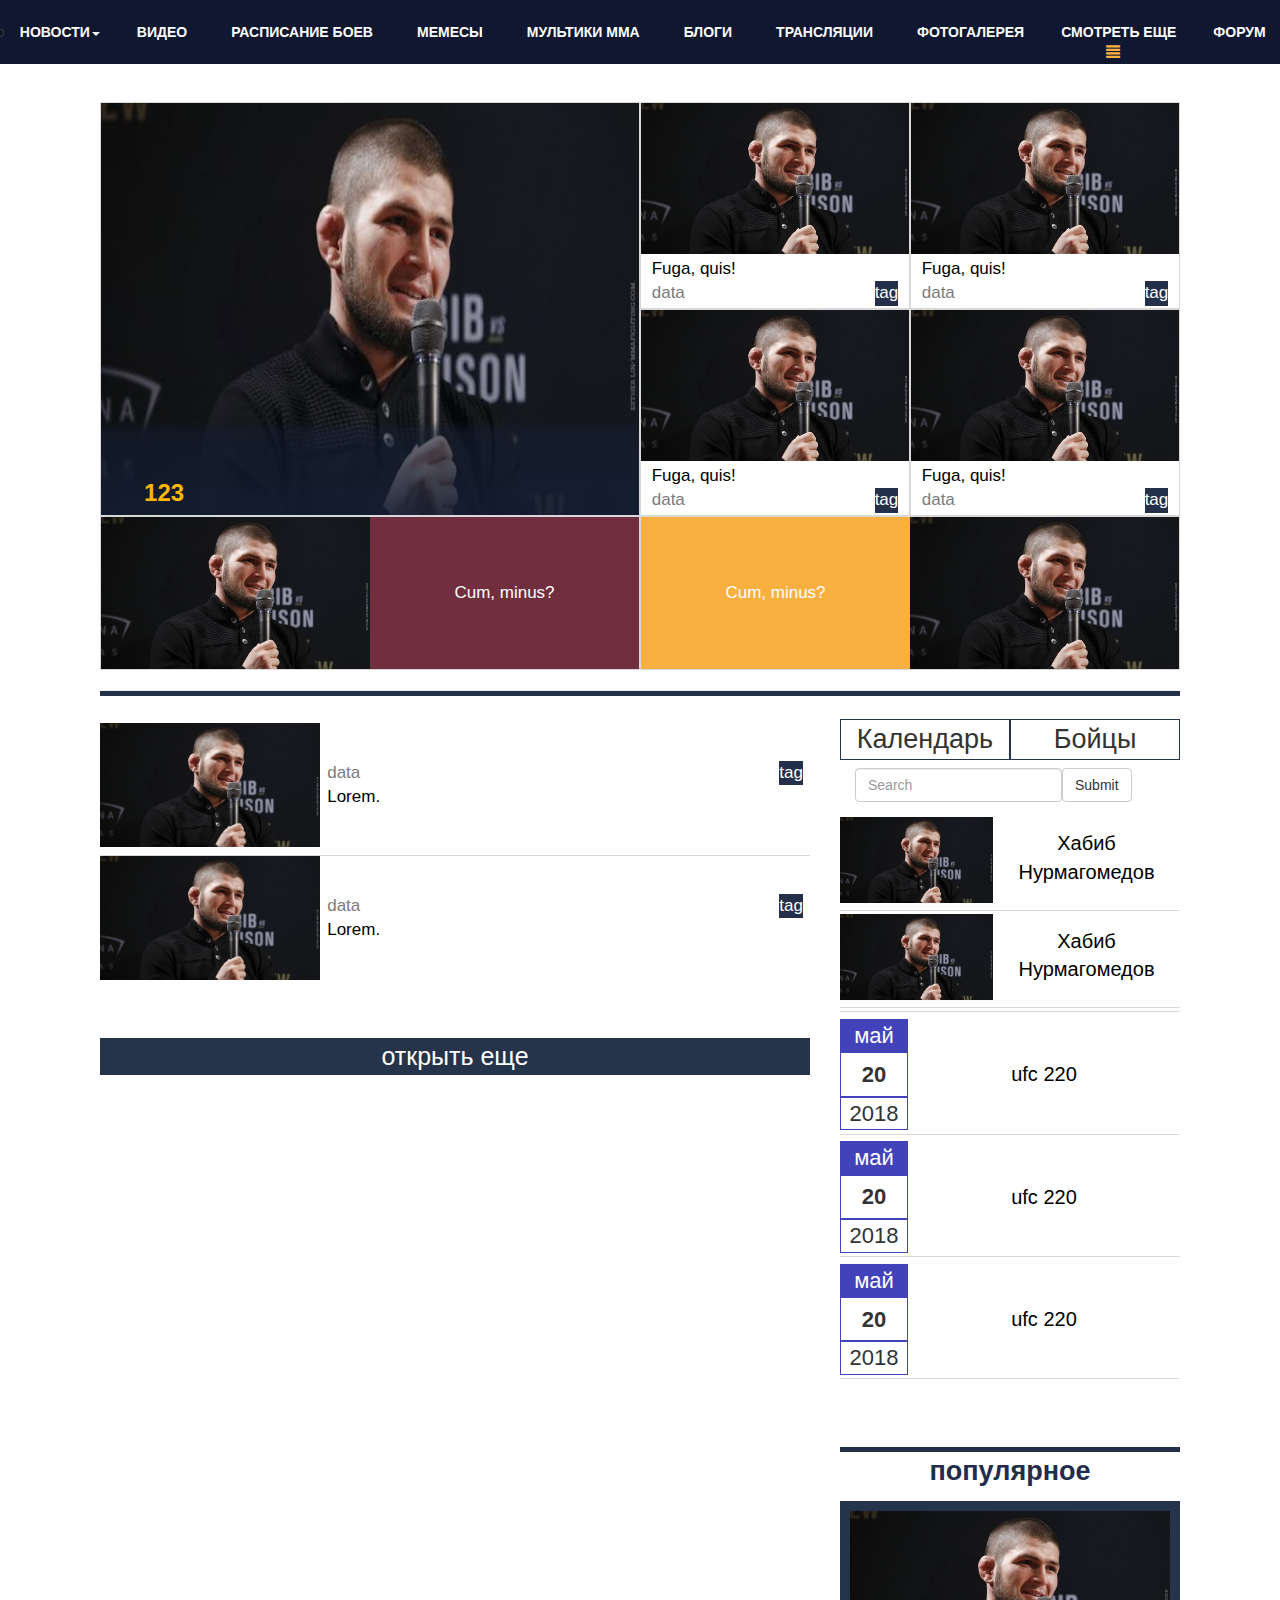
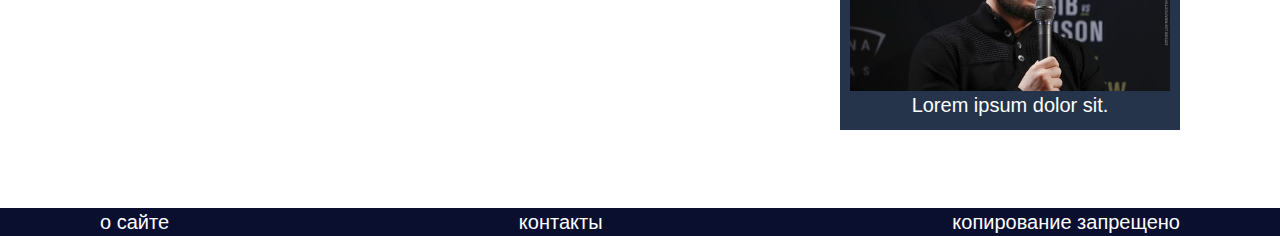
<file: index.html>
<!doctype html>
<html lang="en">
<head>
    <meta charset="UTF-8">
    <meta name="viewport"
          content="width=device-width, user-scalable=no, initial-scale=1.0, maximum-scale=1.0, minimum-scale=1.0">
    <meta http-equiv="X-UA-Compatible" content="ie=edge">


    <link rel="stylesheet" href="common/bootstrap-3.3.7-dist/css/bootstrap.min.css">
    <script src="common/jquery.min.js"></script>
    <script src="common/bootstrap-3.3.7-dist/js/bootstrap.min.js"></script>
    <link rel="stylesheet" href="common/style.css">

    <title>Document</title>
</head>

<body>

<main>
        <div class="gridNews">
            <div class="itemMainNews itemNews1">
                <div class="imgGirdNews">
                    <a href="#" class="">
                    <img src="common/img/khabibMiddle.jpg" alt="">

                    <!--<a href="#" class="textGridNews">Lorem.</a>-->
                    <div class="textGridNews"><a class="textGridNews" href="#">123</a></div>
                    </a>
                </div>
                <!--<div class="dataAndTag">-->
                    <!--<div class="tag">tag</div>-->
                    <!--<div class="data">data</div>-->
                <!--</div>-->

            </div>
            <div class="itemMainNews itemNews2">
                <div class="imgGirdNews">
                    <a href="#"><img src="common/img/khabibMiddle.jpg" alt=""></a>

                </div>

                <div class="textGridNews">

                    <a href="#">Fuga, quis!</a>
                    <div class="dataAndTag">
                        <div class="data">data</div>
                        <div class="tag">tag</div>
                    </div>
                </div>
            </div>
            <div class="itemMainNews itemNews3">
                <div class="imgGirdNews">
                    <a href="#"><img src="common/img/khabibMiddle.jpg" alt=""></a>

                </div>

                <div class="textGridNews">
                    <a href="#">Fuga, quis!</a>

                    <div class="dataAndTag">
                        <div class="data">data</div>
                        <div class="tag">tag</div>
                    </div></div>
            </div>
            <div class="itemMainNews itemNews4">
                <div class="imgGirdNews">
                    <a href="#"><img src="common/img/khabibMiddle.jpg" alt=""></a>

                </div>

                <div class="textGridNews">
                    <a href="#">Fuga, quis!</a>

                    <div class="dataAndTag">
                        <div class="data">data</div>
                        <div class="tag">tag</div>
                    </div></div>
            </div>
            <div class="itemMainNews itemNews5">
                <div class="imgGirdNews">
                    <a href="#"><img src="common/img/khabibMiddle.jpg" alt=""></a>

                </div>

                <div class="textGridNews">

                    <a href="#">Fuga, quis!</a>

                    <div class="dataAndTag">
                        <div class="data">data</div>
                        <div class="tag">tag</div>
                    </div>
                </div>
            </div>
            <div class="itemMainNews itemNews6">
                <div class="imgGirdNews">
                    <a href="#"><img src="common/img/khabibMiddle.jpg" alt=""></a>

                </div>
                <div class="textGridNews"><a href="#">Cum, minus?</a></div>

            </div>
            <div class="itemMainNews itemNews7">
                <div class="imgGirdNews">
                    <!--<img src="common/img/khabibMiddle.jpg" alt="">-->
                    <a href="#"><img src="common/img/khabibMiddle.jpg" alt=""></a>

                    </div>

                <div class="textGridNews"><a href="#">Cum, minus?</a></div>
            </div>            
        </div>

    <hr class="htListOfNews">

<div class="commonContet">

    <div class="row">
        <div class="col-md-8">
            <article class="flexArticle">
                <div class="imgOfListNews">
                    <a href="#"><img src="common/img/khabibMiddle.jpg" alt=""></a>
                </div>
                <div class="textOfListNews">
                    <div class="dataAndTag">
                        <div class="data">data</div>
                        <div class="tag">tag</div>
                    </div>
                    <a href="#">Lorem.</a>

                </div>

            </article>

            <article class="flexArticle">
                <div class="imgOfListNews">
                    <a href="#"><img src="common/img/khabibMiddle.jpg" alt=""></a>
                </div>
                <div class="textOfListNews">
                    <div class="dataAndTag">
                        <div class="data">data</div>
                        <div class="tag">tag</div>
                    </div>
                    <a href="#">Lorem.</a>

                </div>

            </article>

            <div class="moreNews">
                открыть еще
            </div>

        </div>
        <div class="col-md-4 sideBar">
            <aside>

                <div class="calendarAndFighters">
                    <div class="calendarMenu">Календарь</div>
                    <div class="fightersMenu">Бойцы</div>

                </div>
                <div class="searchingFormForFighters">
                    <form  class="navbar-form navbar-left fightersSearching">
                        <div class="form-group">
                            <input type="text" class="form-control" placeholder="Search">
                        </div>
                        <button type="submit" class="btn btn-default">Submit</button>
                    </form>
                </div>

                <div class="listOfFighters">


                    <div class="wrapSideCalendarAndFighter">

                        <div class="imgOfSideBarFighters">
                            <a href="#"><img src="common/img/khabibMiddle.jpg" alt=""></a>

                        </div>
                        <div class="nameOfSideBarFighters"><a href="#">Хабиб Нурмагомедов</a></div>
                    </div>



                    <div class="wrapSideCalendarAndFighter">

                        <div class="imgOfSideBarFighters">
                            <a href="#"><img src="common/img/khabibMiddle.jpg" alt=""></a>

                        </div>
                        <div class="nameOfSideBarFighters"><a href="#">Хабиб Нурмагомедов</a></div>
                    </div>



                </div>

                <div class="listOfEvents">


                    <div class="dataOfEvent">
                        <div class="calendarSideBar">
                            <div class="month">май</div>
                            <div class="day">20</div>
                            <div class="year">2018</div>
                        </div>
                        <div class="nameOfSideBareEents"><a href="#">ufc 220</a></div>
                    </div>




                    <div class="dataOfEvent">
                        <div class="calendarSideBar">
                            <div class="month">май</div>
                            <div class="day">20</div>
                            <div class="year">2018</div>
                        </div>
                        <div class="nameOfSideBareEents"><a href="#">ufc 220</a></div>
                    </div>


                    <div class="dataOfEvent">
                        <div class="calendarSideBar">
                            <div class="month">май</div>
                            <div class="day">20</div>
                            <div class="year">2018</div>
                        </div>
                        <div class="nameOfSideBareEents"><a href="#">ufc 220</a></div>
                    </div>

                    </div>

            </aside>


            <div class="blueSideBar">
                <p class="popularText">
                    популярное
                </p>

                <div class="popularNews">
                    <div class="imgOfPopularNews"><a href="#"><img src="common/img/khabibMiddle.jpg" alt=""></a></div>
                    <div class="textOfPopularNews"><a href="#">Lorem ipsum dolor sit.</a></div>
                </div>

            </div>

        </div>

    </div>
</div>
</main>


<header>

    <div class="wrapAllHeader">

    <span class="logo">
        logo
    </span>
        <nav>
            <ul class="wrapHeader">

                <li class="newsDropDown itemMenu dropdown ">
                    <a href="#">  новости<div class="caret"></div></a>
                    <ul class=" newsHover dropdown-menu navbar-right">
                        <li><a href="#">MMA</a></li>
                        <li><a href="#">Бокс</a></li>
                        <!--<li><a href="#">Something else here</a></li>-->
                        <!--<li><a href="#">Separated link</a></li>-->
                    </ul>
                </li>
                <li class="itemMenu videoItem"><a href="#">видео</a></li>
                <li class="itemMenu scheduleItem"><a href="#">расписание боев</a></li>
                <li class="itemMenu scheduleItem"><a href="#">мемесы</a></li>
                <li class="itemMenu scheduleItem"><a href="#">мультики мма</a></li>
                <li class="itemMenu blogItem"><a href="#">блоги</a></li>
                <li class="itemMenu broadcastItem"><a href="#">трансляции</a></li>
                <li class="itemMenu galleryItem"><a href="#">фотогалерея</a></li>

                <li class="itemMenu dropdown navbar-left moreItem">
                    <a href="#" class="dropdown-toggle" data-toggle="dropdown" role="button" aria-haspopup="true" aria-expanded="false">Смотреть еще
                        <br> <span class="colorGlypson glyphicon glyphicon-align-justify"></span></a>
                    <ul class="dropdown-menu navbar-right">
                        <li class="hiddenVideo"><a href="#">Видео</a></li>
                        <li class="hiddenSchedule"><a href="#">Расписание боев</a></li>
                        <li class="hiddenBlog"><a href="#">Блоги</a></li>
                        <li class="hiddenBroadcast"><a href="#">Трансляции</a></li>
                        <li class="hiddenGallery"><a href="#">Фотогалерея</a></li>
                        <li class="hiddenForum"><a href="#">Форум</a></li>
                    </ul>
                </li>
                <li class="itemMenu forumItem"><a href="#">форум</a></li>
                <li class="itemMenu searchItem">
                    <span class="glyphicon glyphicon-search"></span>
                </li>
            </ul>


        </nav>
    </div>

    <div class="searchingForm">
        <form  class="navbar-form navbar-left">
            <div class="form-group">
                <input type="text" class="form-control" placeholder="Search">
            </div>
            <!--<button type="submit" class="btn btn-default">Submit</button>-->
        </form>
    </div>

</header>


<footer>
    <nav>
        <div class="footerMenu">
            <div class="itemFooterMenu"><a href="#">о сайте</a></div>
            <div class="itemFooterMenu"><a href="#">контакты</a></div>
            <div class="itemFooterMenu"><a href="#">копирование запрещено</a></div>
        </div>
    </nav>
</footer>




</body>
</html>
</file>
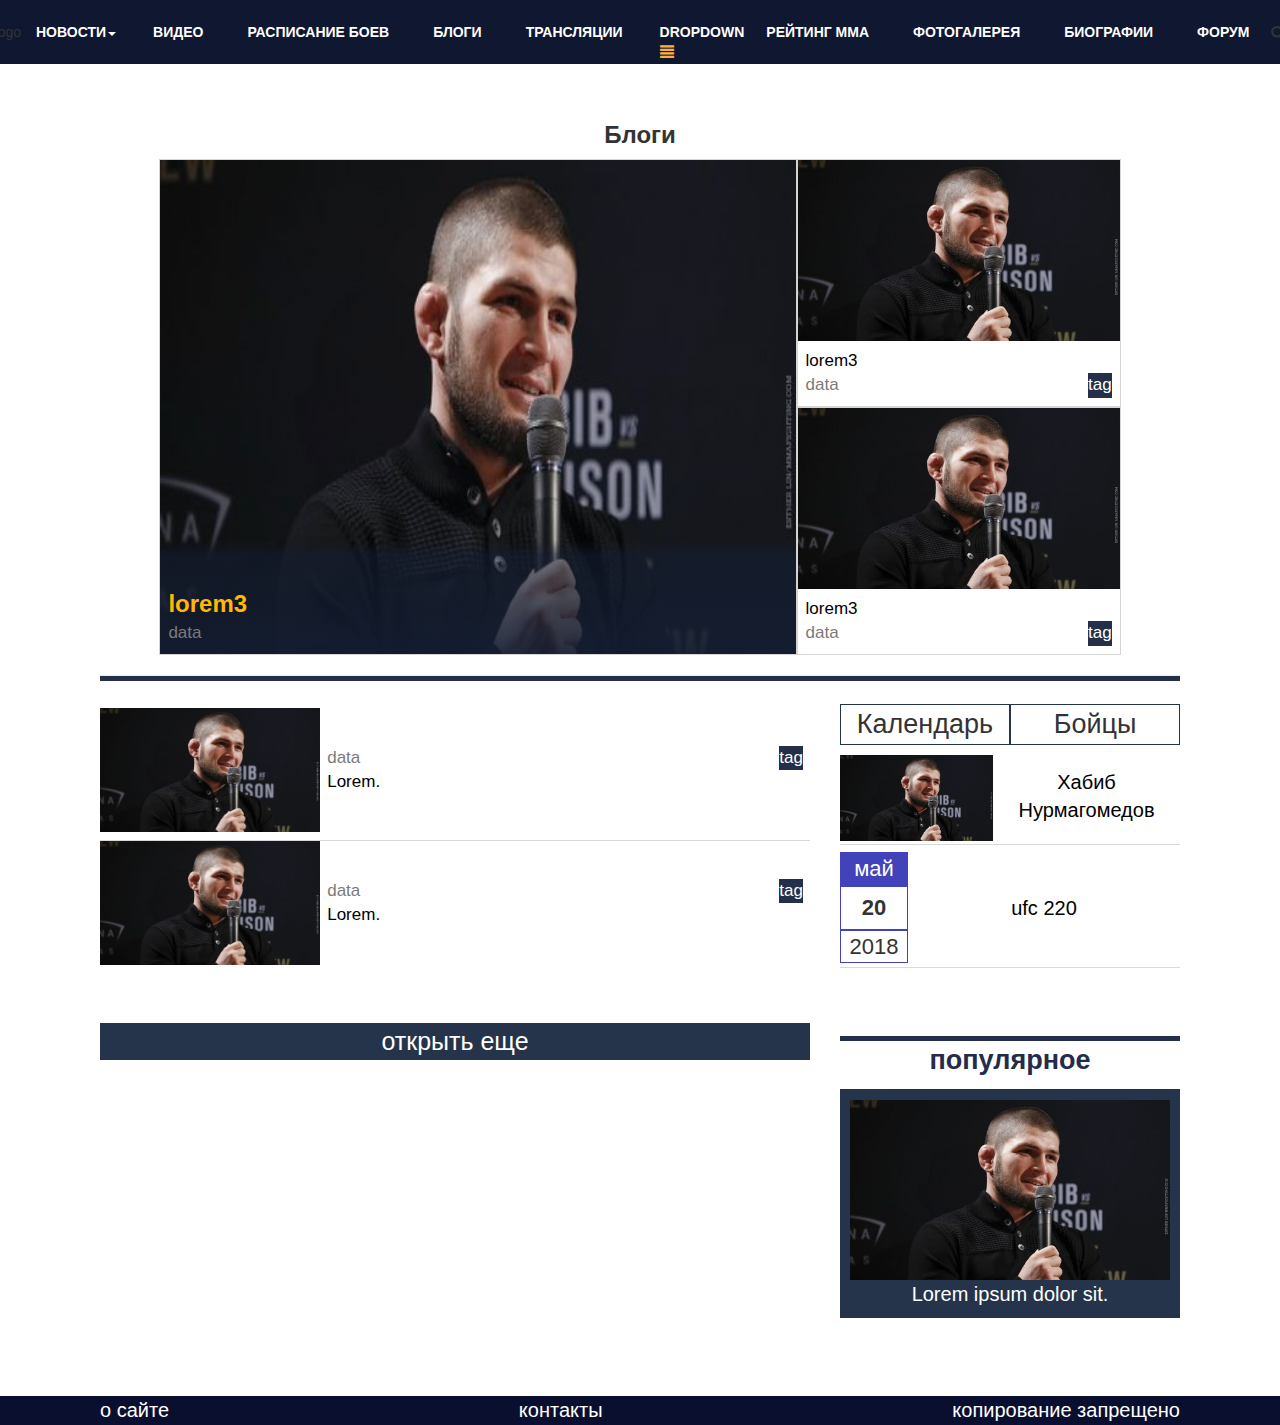
<file: blog.html>
<!doctype html>
<html lang="en">
<head>
    <meta charset="UTF-8">
    <meta name="viewport"
          content="width=device-width, user-scalable=no, initial-scale=1.0, maximum-scale=1.0, minimum-scale=1.0">
    <meta http-equiv="X-UA-Compatible" content="ie=edge">


    <link rel="stylesheet" href="common/bootstrap-3.3.7-dist/css/bootstrap.min.css">
    <script src="common/jquery.min.js"></script>
    <script src="common/bootstrap-3.3.7-dist/js/bootstrap.min.js"></script>
    <link rel="stylesheet" href="common/style.css">

    <title>Document</title>
</head>

<body>


<main>
    <div class="commonContet">


        <h3 class="nameOfNewsCategory">Блоги</h3>

        <div class="gridBlog">
            <div class="blogItem1 item">
                <div class="blogimg"><a href=""><img src="common/img/khabibMiddle.jpg" alt=""></a></div>
                <div class="BlogText"><a href="#">lorem3</a>
                    <div class="dataAndTag">
                        <div class="data">data</div>

                    </div>

                </div>
            </div>
            <div class="blogItem2 item">
                <div class="blogimg"><a href=""><img src="common/img/khabibMiddle.jpg" alt=""></a></div>
                <div class="BlogText"><a href="#">lorem3</a>
                    <div class="dataAndTag">
                        <div class="data">data</div>
                        <div class="tag">tag</div>
                    </div>
                </div>
            </div>
            <div class="blogItem3 item">
                <div class="blogimg"><a href=""><img src="common/img/khabibMiddle.jpg" alt=""></a></div>
                <div class="BlogText"><a href="#">lorem3</a>

                    <div class="dataAndTag">
                        <div class="data">data</div>
                        <div class="tag">tag</div>
                    </div>

                </div>
            </div>
        </div>
        <hr class="htListOfNews">

        <div class="row">
            <div class="col-md-8">

                <article class="flexArticle">
                    <div class="imgOfListNews">
                        <a href="#"><img src="common/img/khabibMiddle.jpg" alt=""></a>

                    </div>
                    <div class="textOfListNews">
                        <div class="dataAndTag">
                            <div class="data">data</div>
                            <div class="tag">tag</div>
                        </div>
                        <a href="#">Lorem.</a>

                    </div>

                </article>

                <article class="flexArticle">
                    <div class="imgOfListNews">
                        <a href="#"><img src="common/img/khabibMiddle.jpg" alt=""></a>
                    </div>
                    <div class="textOfListNews">
                        <div class="dataAndTag">
                            <div class="data">data</div>
                            <div class="tag">tag</div>
                        </div>
                        <a href="#">Lorem.</a>

                    </div>

                </article>

                <div class="moreNews">
                    открыть еще
                </div>

            </div>
            <div class="col-md-4 sideBar">
                <aside>

                    <div class="calendarAndFighters">
                        <div class="calendarMenu">Календарь</div>
                        <div class="fightersMenu">Бойцы</div>
                    </div>

                    <div class="listOfFighters">

                        <div class="imgOfSideBarFighters">
                            <img src="common/img/khabibMiddle.jpg" alt="">
                        </div>
                        <div class="nameOfSideBarFighters"><a href="#">Хабиб Нурмагомедов</a></div>
                    </div>

                    <div class="listOfEvents">

                        <div class="dataOfEvent">
                            <div class="calendarSideBar">
                                <div class="month">май</div>
                                <div class="day">20</div>
                                <div class="year">2018</div>
                            </div>
                            <div class="nameOfSideBareEents"><a href="#">ufc 220</a></div>
                        </div>
                    </div>

                </aside>


                <div class="blueSideBar">
                    <p class="popularText">
                        популярное
                    </p>

                    <div class="popularNews">
                        <div class="imgOfPopularNews"><a href="#"><img src="common/img/khabibMiddle.jpg" alt=""></a></div>
                        <div class="textOfPopularNews"><a href="#">Lorem ipsum dolor sit.</a></div>
                    </div>

                </div>

            </div>




        </div>
    </div>
</main>


<header>

    <div class="wrapAllHeader">

    <span class="logo">
        logo
    </span>
        <nav>
            <ul class="wrapHeader">

                <li class="newsDropDown itemMenu dropdown ">
                    <a href="#">новости<div class="caret"></div></a>
                    <ul class=" newsHover dropdown-menu navbar-right">
                        <li><a href="#">MMA</a></li>
                        <li><a href="#">Бокс</a></li>
                        <li><a href="#">Something else here</a></li>
                        <li><a href="#">Separated link</a></li>
                    </ul>
                </li>
                <li class="itemMenu"><a href="#">видео</a></li>
                <li class="itemMenu"><a href="#">расписание боев</a></li>
                <li class="itemMenu"><a href="#">блоги</a></li>
                <li class="itemMenu "><a href="#">трансляции</a></li>
                <li class="itemMenu dropdown navbar-right">
                    <a href="#" class="dropdown-toggle" data-toggle="dropdown" role="button" aria-haspopup="true" aria-expanded="false">Dropdown
                        <br> <span class="colorGlypson glyphicon glyphicon-align-justify"></span></a>
                    <ul class="dropdown-menu navbar-right">
                        <li><a href="#">Action</a></li>
                        <li><a href="#">Another action</a></li>
                        <li><a href="#">Something else here</a></li>
                        <li role="separator" class="divider"></li>
                        <li><a href="#">Separated link</a></li>
                    </ul>
                </li>
                <li class="itemMenu"><a href="#">рейтинг мма</a></li>
                <li class="itemMenu"><a href="#">фотогалерея</a></li>
                <li class="itemMenu"><a href="#">биографии</a></li>
                <li class="itemMenu"><a href="#">форум</a></li>
                <li class="itemMenu">
                    <span class="glyphicon glyphicon-search"></span>
                </li>
            </ul>

        </nav>
    </div>


</header>


<footer>
    <nav>
        <div class="footerMenu">
            <div class="itemFooterMenu"><a href="#">о сайте</a></div>
            <div class="itemFooterMenu"><a href="#">контакты</a></div>
            <div class="itemFooterMenu"><a href="#">копирование запрещено</a></div>
        </div>
    </nav>
</footer>




</body>
</html>
</file>
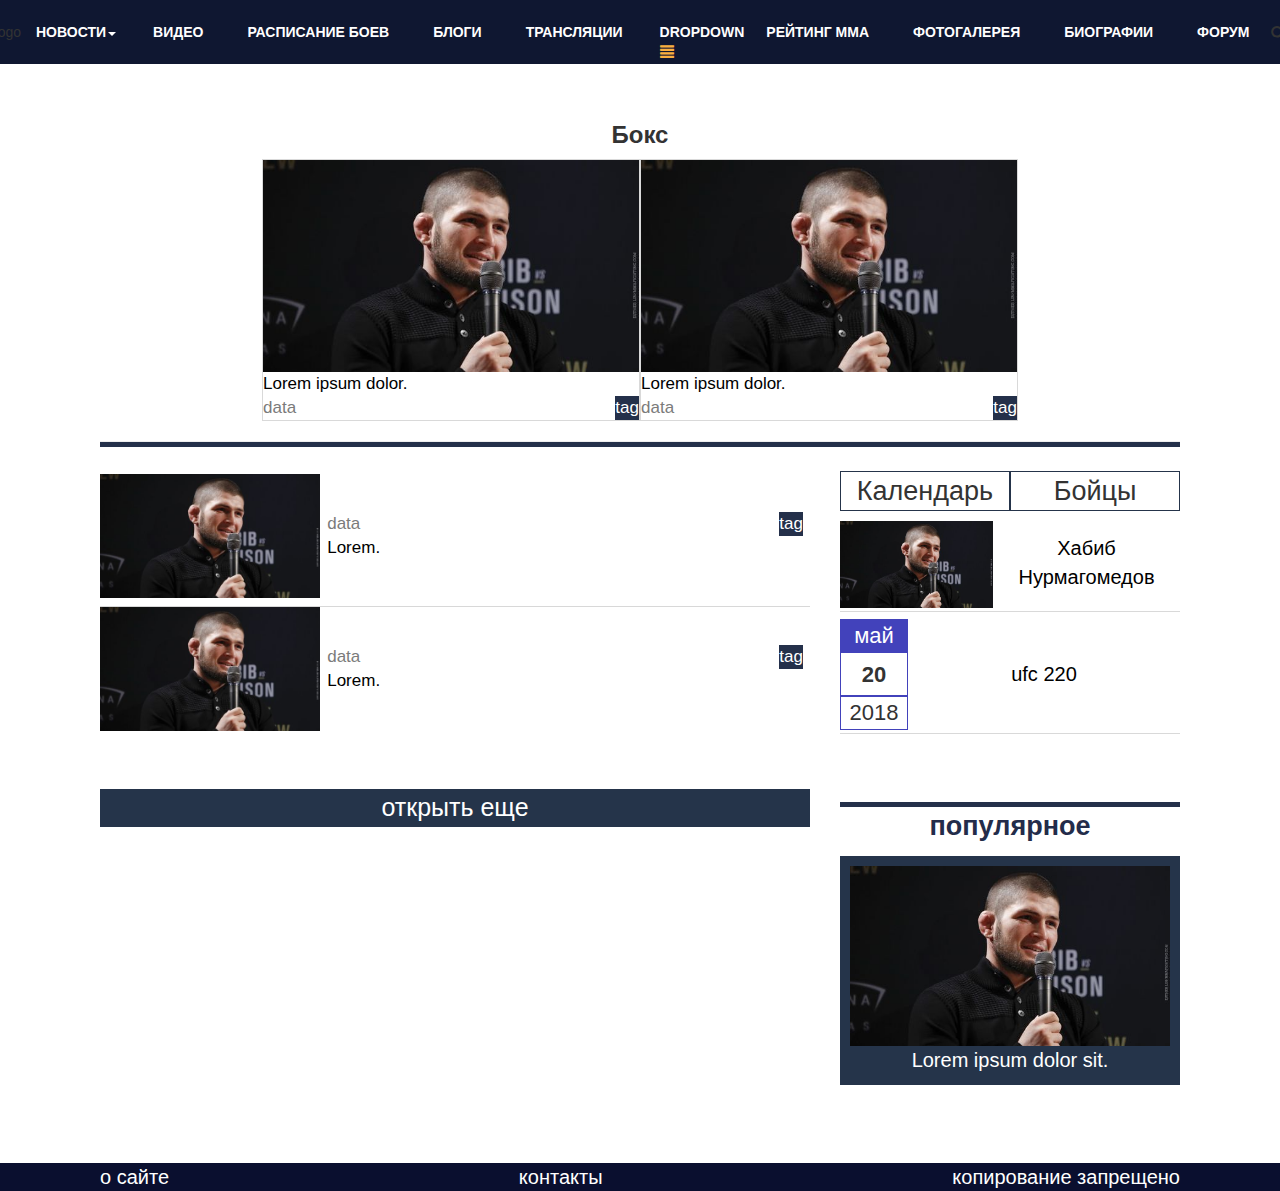
<file: boxingNews.html>
<!doctype html>
<html lang="en">
<head>
    <meta charset="UTF-8">
    <meta name="viewport"
          content="width=device-width, user-scalable=no, initial-scale=1.0, maximum-scale=1.0, minimum-scale=1.0">
    <meta http-equiv="X-UA-Compatible" content="ie=edge">


    <link rel="stylesheet" href="common/bootstrap-3.3.7-dist/css/bootstrap.min.css">
    <script src="common/jquery.min.js"></script>
    <script src="common/bootstrap-3.3.7-dist/js/bootstrap.min.js"></script>
    <link rel="stylesheet" href="common/style.css">

    <title>Document</title>
</head>

<body>


<main>
    <div class="commonContet">


        <h3 class="nameOfNewsCategory">Бокс</h3>

        <div class="flexNewsByCategory">
            <div class="newsByCategoryImg">
                <div class="img"></div>
                <a href="#"><img src="common/img/khabibMiddle.jpg" alt=""></a>
                <div class="newsByCategoryText"><a href="#">Lorem ipsum dolor.</a></div>
                <div class="dataAndTag">
                    <div class="data">data</div>
                    <div class="tag">tag</div>
                </div>
            </div>


            <div class="newsByCategoryImg">
                <div class="img"></div>
                <a href="#"><img src="common/img/khabibMiddle.jpg" alt=""></a>
                <div class="newsByCategoryText"><a href="#">Lorem ipsum dolor.</a></div>
                <div class="dataAndTag">
                    <div class="data">data</div>
                    <div class="tag">tag</div>
                </div>
            </div>



        </div>
        <hr class="htListOfNews">

        <div class="row">
            <div class="col-md-8">

                <article class="flexArticle">
                    <div class="imgOfListNews">
                        <a href="#"><img src="common/img/khabibMiddle.jpg" alt=""></a>

                    </div>
                    <div class="textOfListNews">
                        <div class="dataAndTag">
                            <div class="data">data</div>
                            <div class="tag">tag</div>
                        </div>
                        <a href="#">Lorem.</a>

                    </div>

                </article>

                <article class="flexArticle">
                    <div class="imgOfListNews">
                        <a href="#"><img src="common/img/khabibMiddle.jpg" alt=""></a>
                    </div>
                    <div class="textOfListNews">
                        <div class="dataAndTag">
                            <div class="data">data</div>
                            <div class="tag">tag</div>
                        </div>
                        <a href="#">Lorem.</a>

                    </div>

                </article>

                <div class="moreNews">
                    открыть еще
                </div>

            </div>
            <div class="col-md-4 sideBar">
                <aside>

                    <div class="calendarAndFighters">
                        <div class="calendarMenu">Календарь</div>
                        <div class="fightersMenu">Бойцы</div>
                    </div>

                    <div class="listOfFighters">

                        <div class="imgOfSideBarFighters">
                            <img src="common/img/khabibMiddle.jpg" alt="">
                        </div>
                        <div class="nameOfSideBarFighters"><a href="#">Хабиб Нурмагомедов</a></div>
                    </div>

                    <div class="listOfEvents">

                        <div class="dataOfEvent">
                            <div class="calendarSideBar">
                                <div class="month">май</div>
                                <div class="day">20</div>
                                <div class="year">2018</div>
                            </div>
                            <div class="nameOfSideBareEents"><a href="#">ufc 220</a></div>
                        </div>
                    </div>

                </aside>


                <div class="blueSideBar">
                    <p class="popularText">
                        популярное
                    </p>

                    <div class="popularNews">
                        <div class="imgOfPopularNews"><a href="#"><img src="common/img/khabibMiddle.jpg" alt=""></a></div>
                        <div class="textOfPopularNews"><a href="#">Lorem ipsum dolor sit.</a></div>
                    </div>

                </div>

            </div>




        </div>
    </div>
</main>


<header>

    <div class="wrapAllHeader">

    <span class="logo">
        logo
    </span>
        <nav>
            <ul class="wrapHeader">

                <li class="newsDropDown itemMenu dropdown ">
                    <a href="#">новости<div class="caret"></div></a>
                    <ul class=" newsHover dropdown-menu navbar-right">
                        <li><a href="#">MMA</a></li>
                        <li><a href="#">Бокс</a></li>
                        <li><a href="#">Something else here</a></li>
                        <li><a href="#">Separated link</a></li>
                    </ul>
                </li>
                <li class="itemMenu"><a href="#">видео</a></li>
                <li class="itemMenu"><a href="#">расписание боев</a></li>
                <li class="itemMenu"><a href="#">блоги</a></li>
                <li class="itemMenu "><a href="#">трансляции</a></li>
                <li class="itemMenu dropdown navbar-right">
                    <a href="#" class="dropdown-toggle" data-toggle="dropdown" role="button" aria-haspopup="true" aria-expanded="false">Dropdown
                        <br> <span class="colorGlypson glyphicon glyphicon-align-justify"></span></a>
                    <ul class="dropdown-menu navbar-right">
                        <li><a href="#">Action</a></li>
                        <li><a href="#">Another action</a></li>
                        <li><a href="#">Something else here</a></li>
                        <li role="separator" class="divider"></li>
                        <li><a href="#">Separated link</a></li>
                    </ul>
                </li>
                <li class="itemMenu"><a href="#">рейтинг мма</a></li>
                <li class="itemMenu"><a href="#">фотогалерея</a></li>
                <li class="itemMenu"><a href="#">биографии</a></li>
                <li class="itemMenu"><a href="#">форум</a></li>
                <li class="itemMenu">
                    <span class="glyphicon glyphicon-search"></span>
                </li>
            </ul>

        </nav>
    </div>


</header>


<footer>
    <nav>
        <div class="footerMenu">
            <div class="itemFooterMenu"><a href="#">о сайте</a></div>
            <div class="itemFooterMenu"><a href="#">контакты</a></div>
            <div class="itemFooterMenu"><a href="#">копирование запрещено</a></div>
        </div>
    </nav>
</footer>




</body>
</html>
</file>
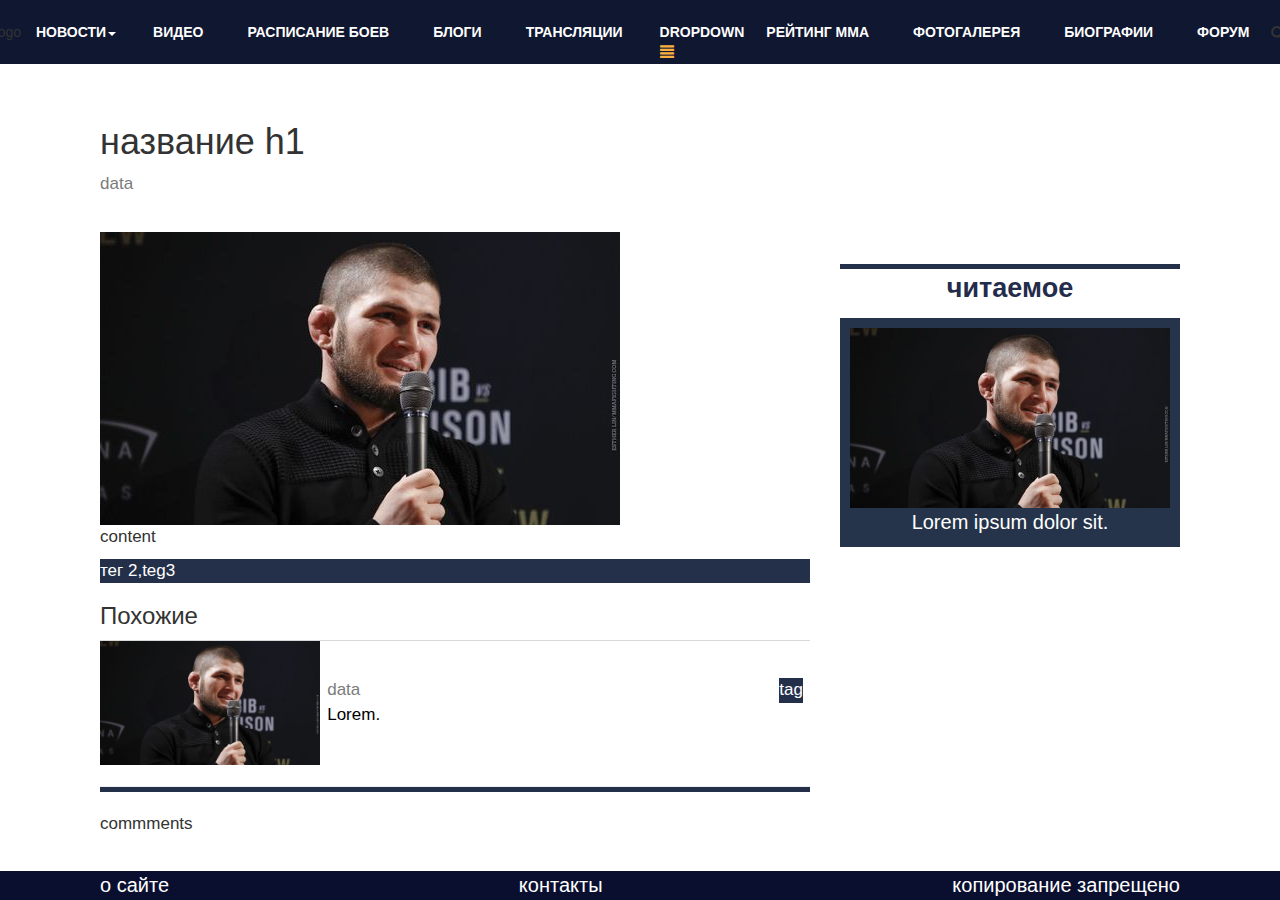
<file: detailNews.html>
<!doctype html>
<html lang="en">
<head>
    <meta charset="UTF-8">
    <meta name="viewport"
          content="width=device-width, user-scalable=no, initial-scale=1.0, maximum-scale=1.0, minimum-scale=1.0">
    <meta http-equiv="X-UA-Compatible" content="ie=edge">


    <link rel="stylesheet" href="common/bootstrap-3.3.7-dist/css/bootstrap.min.css">
    <script src="common/jquery.min.js"></script>
    <script src="common/bootstrap-3.3.7-dist/js/bootstrap.min.js"></script>
    <link rel="stylesheet" href="common/style.css">

    <title>Document</title>
</head>

<body>




<main>

    <div class="commonContet">
        <h1>название h1</h1>
        <div class="dataAndTag">
            <div class="data">data</div>
            <!--<div class="tag">tag</div>-->
        </div>
        <div class="row">

            <div class="col-md-8">
                <article class="detailNews">

                    <p>content</p>


                    <div >
                        <img src="common/img/khabibMiddle.jpg" alt="">
                    </div>


                </article>


                <div class="searchingByTagInArticle">

                    <ul>
                        <li><a href="#">тег 2,teg3</a></li>
                    </ul>

                </div>

                <h3 class="similarNews">Похожие</h3>

                <article class="flexArticle">
                    <div class="imgOfListNews">
                        <a href="#"><img src="common/img/khabibMiddle.jpg" alt=""></a>
                    </div>
                    <div class="textOfListNews">
                        <div class="dataAndTag">
                            <div class="data">data</div>
                            <div class="tag">tag</div>
                        </div>
                        <a href="#">Lorem.</a>

                    </div>

                </article>

                <hr class="htListOfNews">

                commments


            </div>



            <div class="col-md-4 sideBar">
                <aside>
                <!--<aside>-->

                    <!--<div class="calendarAndFighters">-->
                        <!--<div class="calendarMenu">Календарь</div>-->
                        <!--<div class="fightersMenu">Бойцы</div>-->
                    <!--</div>-->

                    <!--<div class="listOfFighters">-->

                        <!--<div class="imgOfSideBarFighters">-->
                            <!--<img src="common/img/khabibMiddle.jpg" alt="">-->
                        <!--</div>-->
                        <!--<div class="nameOfSideBarFighters"><a href="#">Хабиб Нурмагомедов</a></div>-->
                    <!--</div>-->

                    <!--<div class="listOfEvents">-->

                        <!--<div class="dataOfEvent">-->
                            <!--<div class="calendarSideBar">-->
                                <!--<div class="month">май</div>-->
                                <!--<div class="day">20</div>-->
                                <!--<div class="year">2018</div>-->
                            <!--</div>-->
                            <!--<div class="nameOfSideBareEents"><a href="#">ufc 220</a></div>-->
                        <!--</div>-->
                    <!--</div>-->

                <!--</aside>-->


                <div class="blueSideBar">
                    <p class="popularText">
                        читаемое
                    </p>

                    <div class="popularNews">
                        <div class="imgOfPopularNews"><a href="#"><img src="common/img/khabibMiddle.jpg" alt=""></a></div>
                        <div class="textOfPopularNews"><a href="#">Lorem ipsum dolor sit.</a></div>
                    </div>

                </div>
                </aside>
            </div>




        </div>
    </div>
</main>


<header>

    <div class="wrapAllHeader">

    <span class="logo">
        logo
    </span>
        <nav>
            <ul class="wrapHeader">

                <li class="newsDropDown itemMenu dropdown ">
                    <a href="#">  новости<div class="caret"></div></a>
                    <ul class=" newsHover dropdown-menu navbar-right">
                        <li><a href="#">MMA</a></li>
                        <li><a href="#">Бокс</a></li>
                        <li><a href="#">Something else here</a></li>
                        <li><a href="#">Separated link</a></li>
                    </ul>
                </li>
                <li class="itemMenu"><a href="#">видео</a></li>
                <li class="itemMenu"><a href="#">расписание боев</a></li>
                <li class="itemMenu"><a href="#">блоги</a></li>
                <li class="itemMenu "><a href="#">трансляции</a></li>
                <li class="itemMenu dropdown navbar-right">
                    <a href="#" class="dropdown-toggle" data-toggle="dropdown" role="button" aria-haspopup="true" aria-expanded="false">Dropdown
                        <br> <span class="colorGlypson glyphicon glyphicon-align-justify"></span></a>
                    <ul class="dropdown-menu navbar-right">
                        <li><a href="#">Action</a></li>
                        <li><a href="#">Another action</a></li>
                        <li><a href="#">Something else here</a></li>
                        <li role="separator" class="divider"></li>
                        <li><a href="#">Separated link</a></li>
                    </ul>
                </li>
                <li class="itemMenu"><a href="#">рейтинг мма</a></li>
                <li class="itemMenu"><a href="#">фотогалерея</a></li>
                <li class="itemMenu"><a href="#">биографии</a></li>
                <li class="itemMenu"><a href="#">форум</a></li>
                <li class="itemMenu">
                    <span class="glyphicon glyphicon-search"></span>
                </li>
            </ul>


        </nav>
    </div>

    <div class="searchingForm">
        <form  class="navbar-form navbar-left">
            <div class="form-group">
                <input type="text" class="form-control" placeholder="Search">
            </div>
            <!--<button type="submit" class="btn btn-default">Submit</button>-->
        </form>
    </div>

</header>


<footer>
    <nav>
        <div class="footerMenu">
            <div class="itemFooterMenu"><a href="#">о сайте</a></div>
            <div class="itemFooterMenu"><a href="#">контакты</a></div>
            <div class="itemFooterMenu"><a href="#">копирование запрещено</a></div>
        </div>
    </nav>
</footer>




</body>
</html>
</file>
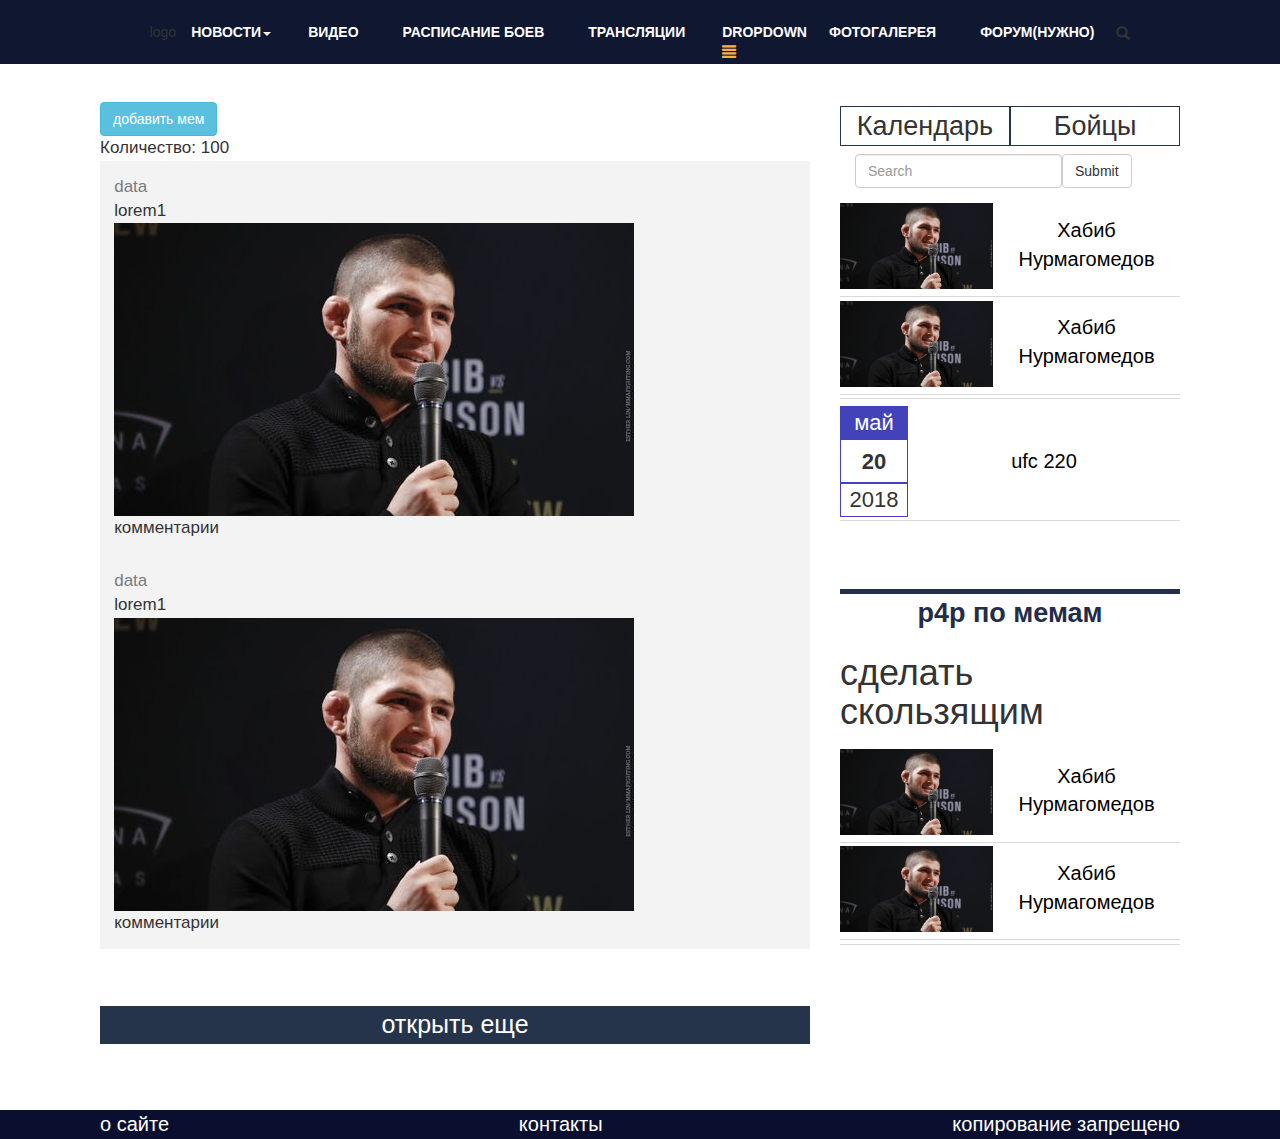
<file: memes.html>
<!doctype html>
<html lang="en">
<head>
    <meta charset="UTF-8">
    <meta name="viewport"
          content="width=device-width, user-scalable=no, initial-scale=1.0, maximum-scale=1.0, minimum-scale=1.0">
    <meta http-equiv="X-UA-Compatible" content="ie=edge">


    <link rel="stylesheet" href="common/bootstrap-3.3.7-dist/css/bootstrap.min.css">
    <script src="common/jquery.min.js"></script>
    <script src="common/bootstrap-3.3.7-dist/js/bootstrap.min.js"></script>
    <link rel="stylesheet" href="common/style.css">


    <title>Document</title>
</head>

<body>

<main>

    <div class="commonContet">

        <div class="row">
            <div class="col-md-8">
                <div class="btn btn-info">добавить мем</div>

                <div class="countDetailMemes">
                    Количество: 100
                </div>
                <article>

                    <div class="memesFlex">
                        <div class="dataAndTag">
                            <div class="data">data</div>
                            <!--<div class="tag">tag</div>-->
                        </div>
                        <div class="memesText">lorem1</div>
                        <div class="memesImg"><img src="common/img/khabibMiddle.jpg" alt=""></div>

                        <div class="">комментарии</div>
                    </div>


                </article>

                <article>

                    <div class="memesFlex">
                        <div class="dataAndTag">
                            <div class="data">data</div>
                            <!--<div class="tag">tag</div>-->
                        </div>
                        <div class="memesText">lorem1</div>
                        <div class="memesImg"><img src="common/img/khabibMiddle.jpg" alt=""></div>

                        <div class="">комментарии</div>
                    </div>

                    <!--<hr>-->

                    <!--<div class="memesFlex">-->
                    <!--<div class="memesText">lorem1</div>-->
                    <!--<div class="memesImg"><img src="common/img/khabibMiddle.jpg" alt=""></div>-->

                    <!--</div>-->

                    <!--<hr>-->
                    <!--<div class="memesFlex">-->
                    <!--<div class="memesText">lorem1</div>-->
                    <!--<div class="memesImg"><img src="common/img/khabibMiddle.jpg" alt=""></div>-->
                    <!--</div>-->

                </article>

                <div class="moreNews">
                    открыть еще
                </div>

            </div>
            <div class="col-md-4 sideBar">
                <aside>

                    <div class="calendarAndFighters">
                        <div class="calendarMenu">Календарь</div>
                        <div class="fightersMenu">Бойцы</div>

                    </div>
                    <div class="searchingFormForFighters">
                        <form  class="navbar-form navbar-left fightersSearching">
                            <div class="form-group">
                                <input type="text" class="form-control" placeholder="Search">
                            </div>
                            <button type="submit" class="btn btn-default">Submit</button>
                        </form>
                    </div>

                    <div class="listOfFighters">


                        <div class="wrapSideCalendarAndFighter">

                        <div class="imgOfSideBarFighters">
                            <a href="#"><img src="common/img/khabibMiddle.jpg" alt=""></a>

                        </div>
                        <div class="nameOfSideBarFighters"><a href="#">Хабиб Нурмагомедов</a></div>
                        </div>



                        <div class="wrapSideCalendarAndFighter">

                            <div class="imgOfSideBarFighters">
                                <a href="#"><img src="common/img/khabibMiddle.jpg" alt=""></a>

                            </div>
                            <div class="nameOfSideBarFighters"><a href="#">Хабиб Нурмагомедов</a></div>
                        </div>



                    </div>

                    <div class="listOfEvents">

                        <div class="dataOfEvent">
                            <div class="calendarSideBar">
                                <div class="month">май</div>
                                <div class="day">20</div>
                                <div class="year">2018</div>
                            </div>
                            <div class="nameOfSideBareEents"><a href="#">ufc 220</a></div>
                        </div>
                    </div>

                </aside>


                <div class="blueSideBar">
                    <p class="popularText">
                        p4p по мемам <h1>сделать скользящим</h1>
                    </p>

                    <div class="listOfFighters">

                        <div class="wrapSideCalendarAndFighter">

                            <div class="imgOfSideBarFighters">
                                <a href="#"><img src="common/img/khabibMiddle.jpg" alt=""></a>

                            </div>
                            <div class="nameOfSideBarFighters"><a href="#">Хабиб Нурмагомедов</a></div>
                        </div>
                        <div class="wrapSideCalendarAndFighter">

                            <div class="imgOfSideBarFighters">
                                <a href="#"><img src="common/img/khabibMiddle.jpg" alt=""></a>

                            </div>
                            <div class="nameOfSideBarFighters"><a href="#">Хабиб Нурмагомедов</a></div>
                        </div>

                    </div>

                </div>

            </div>




        </div>
    </div>
</main>


<header>

    <div class="wrapAllHeader">

    <span class="logo">
        logo
    </span>
        <nav>
            <ul class="wrapHeader">

                <li class="newsDropDown itemMenu dropdown ">
                    <a href="#">  новости<div class="caret"></div></a>
                    <ul class=" newsHover dropdown-menu navbar-right">
                        <li><a href="#">MMA</a></li>
                        <li><a href="#">Бокс</a></li>
                        <!--<li><a href="#">Something else here</a></li>-->
                        <!--<li><a href="#">Separated link</a></li>-->
                    </ul>
                </li>
                <li class="itemMenu"><a href="#">видео</a></li>
                <li class="itemMenu"><a href="#">расписание боев</a></li>
                <!--<li class="itemMenu"><a href="#">блоги</a></li>-->
                <li class="itemMenu "><a href="#">трансляции</a></li>
                <li class="itemMenu dropdown navbar-right">
                    <a href="#" class="dropdown-toggle" data-toggle="dropdown" role="button" aria-haspopup="true" aria-expanded="false">Dropdown
                        <br> <span class="colorGlypson glyphicon glyphicon-align-justify"></span></a>
                    <ul class="dropdown-menu navbar-right">
                        <li><a href="#">Action</a></li>
                        <li><a href="#">Another action</a></li>
                        <li><a href="#">Something else here</a></li>
                        <li role="separator" class="divider"></li>
                        <li><a href="#">Separated link</a></li>
                    </ul>
                </li>
                <!--<li class="itemMenu"><a href="#">рейтинг мма</a></li>-->
                <li class="itemMenu"><a href="#">фотогалерея</a></li>
                <!--<li class="itemMenu"><a href="#">биографии</a></li>-->
                <li class="itemMenu"><a href="#">форум(нужно)</a></li>
                <li class="itemMenu">
                    <span class="glyphicon glyphicon-search"></span>
                </li>
            </ul>


        </nav>
    </div>

    <div class="searchingForm">
        <form  class="navbar-form navbar-left">
            <div class="form-group">
                <input type="text" class="form-control" placeholder="Search">
            </div>
            <!--<button type="submit" class="btn btn-default">Submit</button>-->
        </form>
    </div>

</header>


<footer>
    <nav>
        <div class="footerMenu">
            <div class="itemFooterMenu"><a href="#">о сайте</a></div>
            <div class="itemFooterMenu"><a href="#">контакты</a></div>
            <div class="itemFooterMenu"><a href="#">копирование запрещено</a></div>
        </div>
    </nav>
</footer>




</body>
</html>
</file>
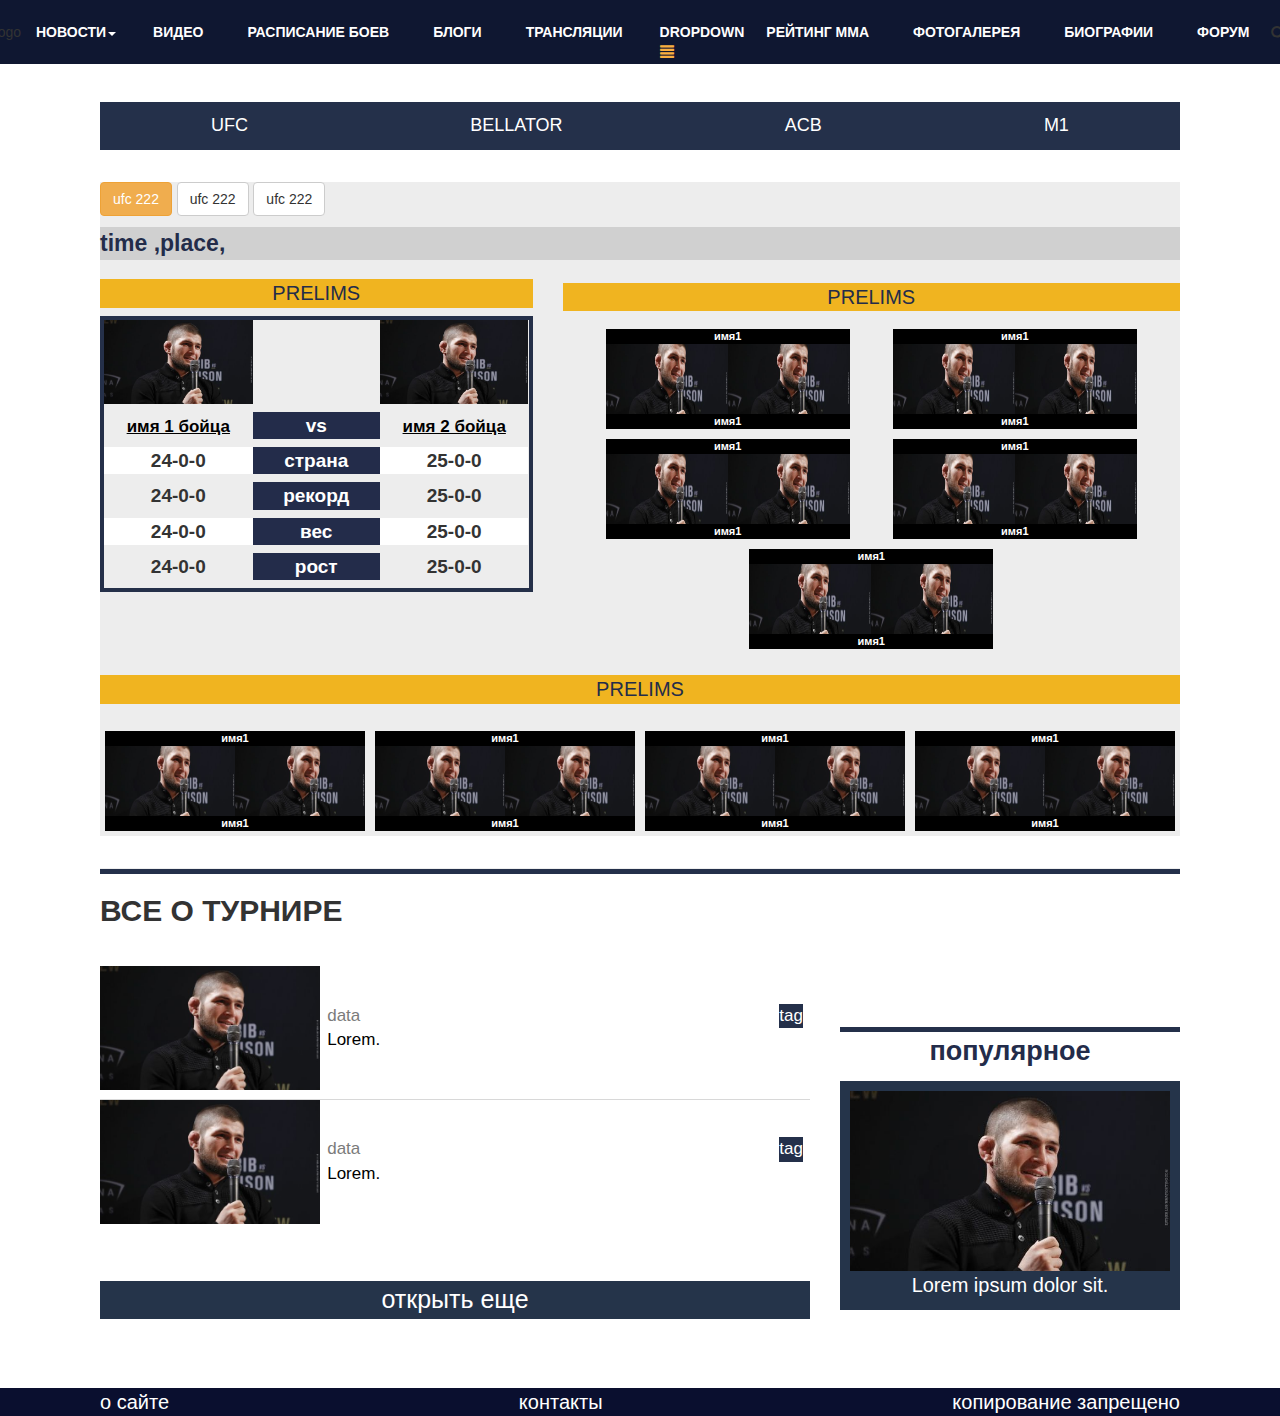
<file: shedule.html>
<!doctype html>
<html lang="en">
<head>
    <meta charset="UTF-8">
    <meta name="viewport"
          content="width=device-width, user-scalable=no, initial-scale=1.0, maximum-scale=1.0, minimum-scale=1.0">
    <meta http-equiv="X-UA-Compatible" content="ie=edge">


    <link rel="stylesheet" href="common/bootstrap-3.3.7-dist/css/bootstrap.min.css">
    <script src="common/jquery.min.js"></script>
    <script src="common/bootstrap-3.3.7-dist/js/bootstrap.min.js"></script>
    <link rel="stylesheet" href="common/style.css">

    <title>Document</title>
</head>

<body>


<main class="sheduleShecial">
    <div class="commonContet">

        <div class="row">
            <div class="col-md-12">

                <div class="filter">

                    <div class="filterItem item1">ufc</div>
                    <div class="filterItem">bellator</div>
                    <div class="filterItem">acb</div>
                    <div class="filterItem">m1</div>
                </div>







                <div class="scheduleOfEvents">
                    <div class="btn btn-warning">ufc 222</div>
                    <div class="btn btn-default">ufc 222</div>
                    <div class="btn btn-default">ufc 222</div>



                    <div class="infoAboutEvent">
                        time ,place,
                    </div>

                    <div class="row">

                        <div class="col-md-5 ">


                            <div class="prelims">
                                prelims
                            </div>
                            <div class="gridMainFightBlock">


                            <div class="firstFightMainBlock"><a href="#">
                                <img src="common/img/khabibMiddle.jpg" alt=""></a> </div>
                            <div class="secondFightMainBlock"></div>
                            <div class="secondFightMainBlock"><a href="#"><img src="common/img/khabibMiddle.jpg" alt=""> </a></div>



                            <div class="tableMainBlock">
                                <table class="mainTable">
                                    <tr>
                                        <th><a href="#">имя 1 бойца</a></th>
                                        <th>vs</th>
                                        <th><a href="#">имя 2 бойца</a></th>
                                    </tr>


                                    <tr>
                                        <th>24-0-0</th>
                                        <th>страна</th>
                                        <th>25-0-0</th>
                                    </tr>

                                    <tr>
                                        <th>24-0-0</th>
                                        <th>рекорд</th>
                                        <th>25-0-0</th>
                                    </tr>
                                    <tr>
                                        <th>24-0-0</th>
                                        <th>вес</th>
                                        <th>25-0-0</th>
                                    </tr>
                                    <tr>
                                        <th>24-0-0</th>
                                        <th>рост</th>
                                        <th>25-0-0</th>
                                    </tr>
                                    <!--<tr>-->
                                        <!--<th>24-0-0</th>-->
                                        <!--<th>размах ног</th>-->
                                        <!--<th>25-0-0</th>-->
                                    <!--</tr>-->

                                </table>
                            </div>
                            </div>
                        </div>

                        <div class="col-md-7 gridMainListOfFoghts">

                            <div class="prelims">
                                prelims
                            </div>

                            <div class="fightList">
                                <div class="blockItem">
                                    <table class="blockItemTable" >

                                        <tr>
                                            <th colspan="3" class="nameFighterOne">имя1</th>
                                        </tr>
                                        <tr>
                                            <th class="photoOne"><img src="common/img/khabibMiddle.jpg" alt=""></th>
                                            <th class="photoTwo"><img src="common/img/khabibMiddle.jpg" alt=""></th>
                                        </tr>
                                        <tr>
                                            <th colspan="3" class="nameFighterTwo">имя1</th>
                                        </tr>

                                    </table>
                                    <table class="blockItemTable" >

                                        <tr>
                                            <th colspan="3" class="nameFighterOne">имя1</th>
                                        </tr>
                                        <tr>
                                            <th><img src="common/img/khabibMiddle.jpg" alt=""></th>
                                            <th><img src="common/img/khabibMiddle.jpg" alt=""></th>
                                        </tr>
                                        <tr>
                                            <th colspan="3" class="nameFighterTwo">имя1</th>
                                        </tr>

                                    </table>

                                    <table class="blockItemTable" >

                                        <tr>
                                            <th colspan="3" class="nameFighterOne">имя1</th>
                                        </tr>
                                        <tr>
                                            <th><img src="common/img/khabibMiddle.jpg" alt=""></th>
                                            <th><img src="common/img/khabibMiddle.jpg" alt=""></th>
                                        </tr>
                                        <tr>
                                            <th colspan="3" class="nameFighterTwo">имя1</th>
                                        </tr>

                                    </table>
                                    <table class="blockItemTable" >

                                        <tr>
                                            <th colspan="3" class="nameFighterOne">имя1</th>
                                        </tr>
                                        <tr>
                                            <th><img src="common/img/khabibMiddle.jpg" alt=""></th>
                                            <th><img src="common/img/khabibMiddle.jpg" alt=""></th>
                                        </tr>
                                        <tr>
                                            <th colspan="3" class="nameFighterTwo">имя1</th>
                                        </tr>

                                    </table>
                                    <table class="blockItemTable" >

                                        <tr>
                                            <th colspan="3" class="nameFighterOne">имя1</th>
                                        </tr>
                                        <tr>
                                            <th><img src="common/img/khabibMiddle.jpg" alt=""></th>
                                            <th><img src="common/img/khabibMiddle.jpg" alt=""></th>
                                        </tr>
                                        <tr>
                                            <th colspan="3" class="nameFighterTwo">имя1</th>
                                        </tr>

                                    </table>
                                </div>
                            </div>





                        </div>



                        <div class="col-md-12">



                        <div class="prelims">
                            prelims
                        </div>

                        <div class="fightList">
                            <div class="blockItemPrelims">
                                <table class="blockItemTable" >

                                    <tr>
                                        <th colspan="3" class="nameFighterOne">имя1</th>
                                    </tr>
                                    <tr>
                                        <th><img src="common/img/khabibMiddle.jpg" alt=""></th>
                                        <th><img src="common/img/khabibMiddle.jpg" alt=""></th>
                                    </tr>
                                    <tr>
                                        <th colspan="3" class="nameFighterTwo">имя1</th>
                                    </tr>

                                </table>
                                <table class="blockItemTable" >

                                    <tr>
                                        <th colspan="3" class="nameFighterOne">имя1</th>
                                    </tr>
                                    <tr>
                                        <th><img src="common/img/khabibMiddle.jpg" alt=""></th>
                                        <th><img src="common/img/khabibMiddle.jpg" alt=""></th>
                                    </tr>
                                    <tr>
                                        <th colspan="3" class="nameFighterTwo">имя1</th>
                                    </tr>

                                </table>
                                <table class="blockItemTable" >

                                    <tr>
                                        <th colspan="3" class="nameFighterOne">имя1</th>
                                    </tr>
                                    <tr>
                                        <th><img src="common/img/khabibMiddle.jpg" alt=""></th>
                                        <th><img src="common/img/khabibMiddle.jpg" alt=""></th>
                                    </tr>
                                    <tr>
                                        <th colspan="3" class="nameFighterTwo">имя1</th>
                                    </tr>

                                </table>
                                <table class="blockItemTable" >

                                    <tr>
                                        <th colspan="3" class="nameFighterOne">имя1</th>
                                    </tr>
                                    <tr>
                                        <th><img src="common/img/khabibMiddle.jpg" alt=""></th>
                                        <th><img src="common/img/khabibMiddle.jpg" alt=""></th>
                                    </tr>
                                    <tr>
                                        <th colspan="3" class="nameFighterTwo">имя1</th>
                                    </tr>

                                </table>
                            </div>
                        </div>
                        </div>

                        <!--<div class="col-md-12">-->
                            <!---->
                        <!--</div>-->


                        </div>

                </div>
                <hr class="htListOfNews">

                <div class="allNewsEvent">
                    <h2>все о турнире</h2>
                </div>

                <div class="commonContet">

                    <div class="row">
                        <div class="col-md-8">
                            <article class="flexArticle">
                                <div class="imgOfListNews">
                                    <a href="#"><img src="common/img/khabibMiddle.jpg" alt=""></a>

                                </div>
                                <div class="textOfListNews">
                                    <div class="dataAndTag">
                                        <div class="data">data</div>
                                        <div class="tag">tag</div>
                                    </div>
                                    <a href="#">Lorem.</a>

                                </div>

                            </article>

                            <article class="flexArticle">
                                <div class="imgOfListNews">
                                    <a href="#"><img src="common/img/khabibMiddle.jpg" alt=""></a>
                                </div>
                                <div class="textOfListNews">
                                    <div class="dataAndTag">
                                        <div class="data">data</div>
                                        <div class="tag">tag</div>
                                    </div>
                                    <a href="#">Lorem.</a>

                                </div>

                            </article>

                            <div class="moreNews">
                                открыть еще
                            </div>

                        </div>
                        <div class="col-md-4 sideBar">

                            <div class="blueSideBar">
                                <p class="popularText">
                                    популярное
                                </p>

                                <div class="popularNews">
                                    <div class="imgOfPopularNews"><a href="#"><img src="common/img/khabibMiddle.jpg" alt=""></a></div>
                                    <div class="textOfPopularNews"><a href="#">Lorem ipsum dolor sit.</a></div>
                                </div>

                            </div>

                        </div>




                    </div>
                </div>


            </div>


        </div>
    </div>
</main>


<header>

    <div class="wrapAllHeader">

    <span class="logo">
        logo
    </span>
        <nav>
            <ul class="wrapHeader">

                <li class="newsDropDown itemMenu dropdown ">
                    <a href="#">новости<div class="caret"></div></a>
                    <ul class=" newsHover dropdown-menu navbar-right">
                        <li><a href="#">MMA</a></li>
                        <li><a href="#">Бокс</a></li>
                        <li><a href="#">Something else here</a></li>
                        <li><a href="#">Separated link</a></li>
                    </ul>
                </li>
                <li class="itemMenu"><a href="#">видео</a></li>
                <li class="itemMenu"><a href="#">расписание боев</a></li>
                <li class="itemMenu"><a href="#">блоги</a></li>
                <li class="itemMenu "><a href="#">трансляции</a></li>
                <li class="itemMenu dropdown navbar-right">
                    <a href="#" class="dropdown-toggle" data-toggle="dropdown" role="button" aria-haspopup="true" aria-expanded="false">Dropdown
                        <br> <span class="colorGlypson glyphicon glyphicon-align-justify"></span></a>
                    <ul class="dropdown-menu navbar-right">
                        <li><a href="#">Action</a></li>
                        <li><a href="#">Another action</a></li>
                        <li><a href="#">Something else here</a></li>
                        <li role="separator" class="divider"></li>
                        <li><a href="#">Separated link</a></li>
                    </ul>
                </li>
                <li class="itemMenu"><a href="#">рейтинг мма</a></li>
                <li class="itemMenu"><a href="#">фотогалерея</a></li>
                <li class="itemMenu"><a href="#">биографии</a></li>
                <li class="itemMenu"><a href="#">форум</a></li>
                <li class="itemMenu">
                    <span class="glyphicon glyphicon-search"></span>
                </li>
            </ul>

        </nav>
    </div>

    <div class="searchingForm">
        <form  class="navbar-form navbar-left">
            <div class="form-group">
                <input type="text" class="form-control" placeholder="Search">
            </div>
            <!--<button type="submit" class="btn btn-default">Submit</button>-->
        </form>
    </div>

</header>


<footer>
    <nav>
        <div class="footerMenu">
            <div class="itemFooterMenu"><a href="#">о сайте</a></div>
            <div class="itemFooterMenu"><a href="#">контакты</a></div>
            <div class="itemFooterMenu"><a href="#">копирование запрещено</a></div>
        </div>
    </nav>
</footer>




</body>
</html>
</file>
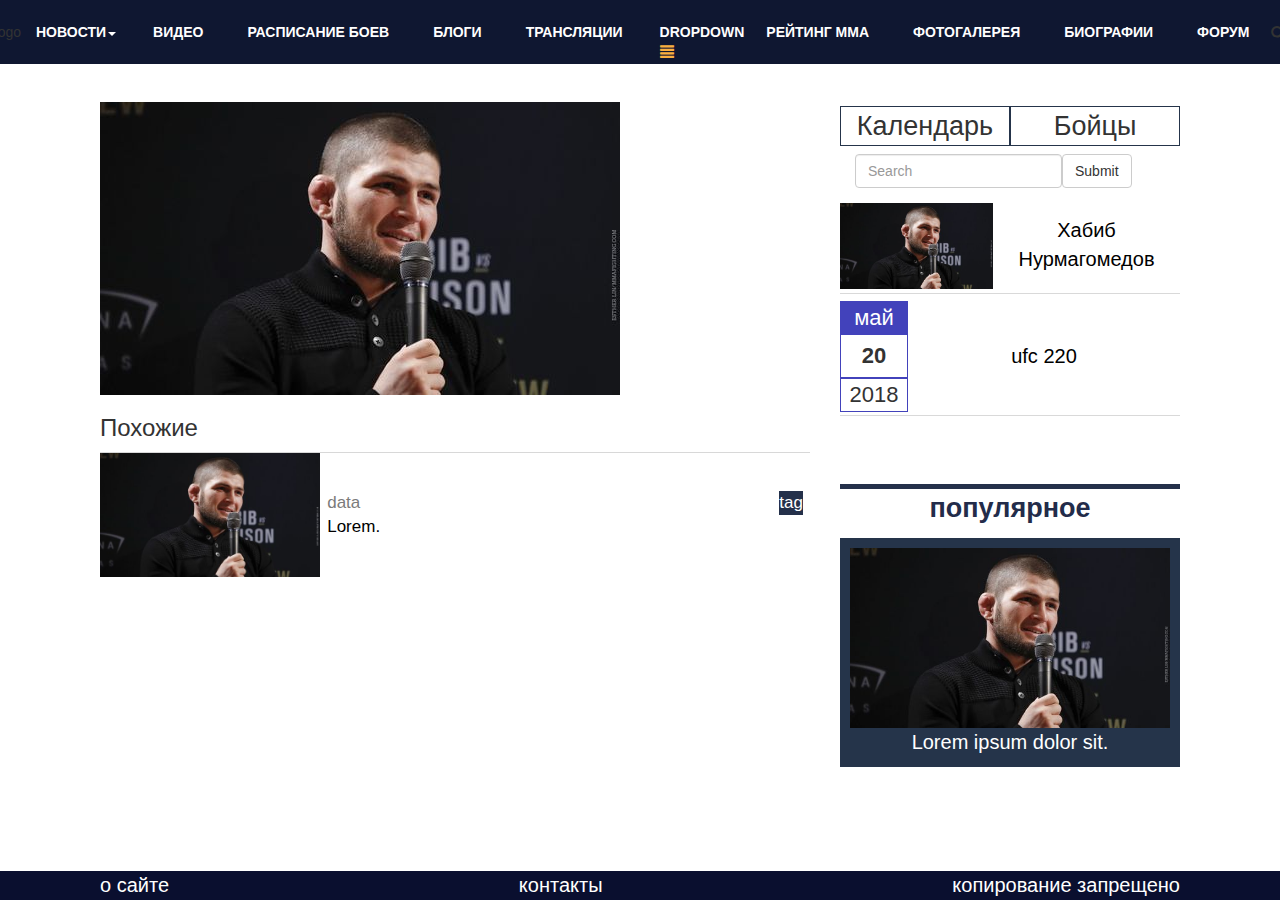
<file: stream.html>
<!doctype html>
<html lang="en">
<head>
    <meta charset="UTF-8">
    <meta name="viewport"
          content="width=device-width, user-scalable=no, initial-scale=1.0, maximum-scale=1.0, minimum-scale=1.0">
    <meta http-equiv="X-UA-Compatible" content="ie=edge">


    <link rel="stylesheet" href="common/bootstrap-3.3.7-dist/css/bootstrap.min.css">
    <script src="common/jquery.min.js"></script>
    <script src="common/bootstrap-3.3.7-dist/js/bootstrap.min.js"></script>
    <link rel="stylesheet" href="common/style.css">

    <title>Document</title>
</head>

<body>



<main>

    <div class="commonContet">






        <div class="row">
            <div class="col-md-8">


                <img src="common/img/khabibMiddle.jpg" alt="">

                <h3 class="similarNews">Похожие</h3>

                <article class="flexArticle">
                    <div class="imgOfListNews">
                        <a href="#"><img src="common/img/khabibMiddle.jpg" alt=""></a>
                    </div>
                    <div class="textOfListNews">
                        <div class="dataAndTag">
                            <div class="data">data</div>
                            <div class="tag">tag</div>
                        </div>
                        <a href="#">Lorem.</a>

                    </div>

                </article>

            </div>
            <div class="col-md-4 sideBar">
                <aside>

                    <div class="calendarAndFighters">
                        <div class="calendarMenu">Календарь</div>
                        <div class="fightersMenu">Бойцы</div>



                    </div>
                    <div class="searchingFormForFighters">
                        <form  class="navbar-form navbar-left fightersSearching">
                            <div class="form-group">
                                <input type="text" class="form-control" placeholder="Search">
                            </div>
                            <button type="submit" class="btn btn-default">Submit</button>
                        </form>
                    </div>

                    <div class="listOfFighters">

                        <div class="imgOfSideBarFighters">
                            <img src="common/img/khabibMiddle.jpg" alt="">
                        </div>
                        <div class="nameOfSideBarFighters"><a href="#">Хабиб Нурмагомедов</a></div>
                    </div>

                    <div class="listOfEvents">

                        <div class="dataOfEvent">
                            <div class="calendarSideBar">
                                <div class="month">май</div>
                                <div class="day">20</div>
                                <div class="year">2018</div>
                            </div>
                            <div class="nameOfSideBareEents"><a href="#">ufc 220</a></div>
                        </div>
                    </div>

                </aside>


                <div class="blueSideBar">
                    <p class="popularText">
                        популярное
                    </p>

                    <div class="popularNews">
                        <div class="imgOfPopularNews"><a href="#"><img src="common/img/khabibMiddle.jpg" alt=""></a></div>
                        <div class="textOfPopularNews"><a href="#">Lorem ipsum dolor sit.</a></div>
                    </div>

                </div>

            </div>




        </div>
    </div>
</main>


<header>

    <div class="wrapAllHeader">

    <span class="logo">
        logo
    </span>
        <nav>
            <ul class="wrapHeader">

                <li class="newsDropDown itemMenu dropdown ">
                    <a href="#">  новости<div class="caret"></div></a>
                    <ul class=" newsHover dropdown-menu navbar-right">
                        <li><a href="#">MMA</a></li>
                        <li><a href="#">Бокс</a></li>
                        <li><a href="#">Something else here</a></li>
                        <li><a href="#">Separated link</a></li>
                    </ul>
                </li>
                <li class="itemMenu"><a href="#">видео</a></li>
                <li class="itemMenu"><a href="#">расписание боев</a></li>
                <li class="itemMenu"><a href="#">блоги</a></li>
                <li class="itemMenu "><a href="#">трансляции</a></li>
                <li class="itemMenu dropdown navbar-right">
                    <a href="#" class="dropdown-toggle" data-toggle="dropdown" role="button" aria-haspopup="true" aria-expanded="false">Dropdown
                        <br> <span class="colorGlypson glyphicon glyphicon-align-justify"></span></a>
                    <ul class="dropdown-menu navbar-right">
                        <li><a href="#">Action</a></li>
                        <li><a href="#">Another action</a></li>
                        <li><a href="#">Something else here</a></li>
                        <li role="separator" class="divider"></li>
                        <li><a href="#">Separated link</a></li>
                    </ul>
                </li>
                <li class="itemMenu"><a href="#">рейтинг мма</a></li>
                <li class="itemMenu"><a href="#">фотогалерея</a></li>
                <li class="itemMenu"><a href="#">биографии</a></li>
                <li class="itemMenu"><a href="#">форум</a></li>
                <li class="itemMenu">
                    <span class="glyphicon glyphicon-search"></span>
                </li>
            </ul>


        </nav>
    </div>

    <div class="searchingForm">
        <form  class="navbar-form navbar-left">
            <div class="form-group">
                <input type="text" class="form-control" placeholder="Search">
            </div>
            <!--<button type="submit" class="btn btn-default">Submit</button>-->
        </form>
    </div>

</header>


<footer>
    <nav>
        <div class="footerMenu">
            <div class="itemFooterMenu"><a href="#">о сайте</a></div>
            <div class="itemFooterMenu"><a href="#">контакты</a></div>
            <div class="itemFooterMenu"><a href="#">копирование запрещено</a></div>
        </div>
    </nav>
</footer>




</body>
</html>
</file>
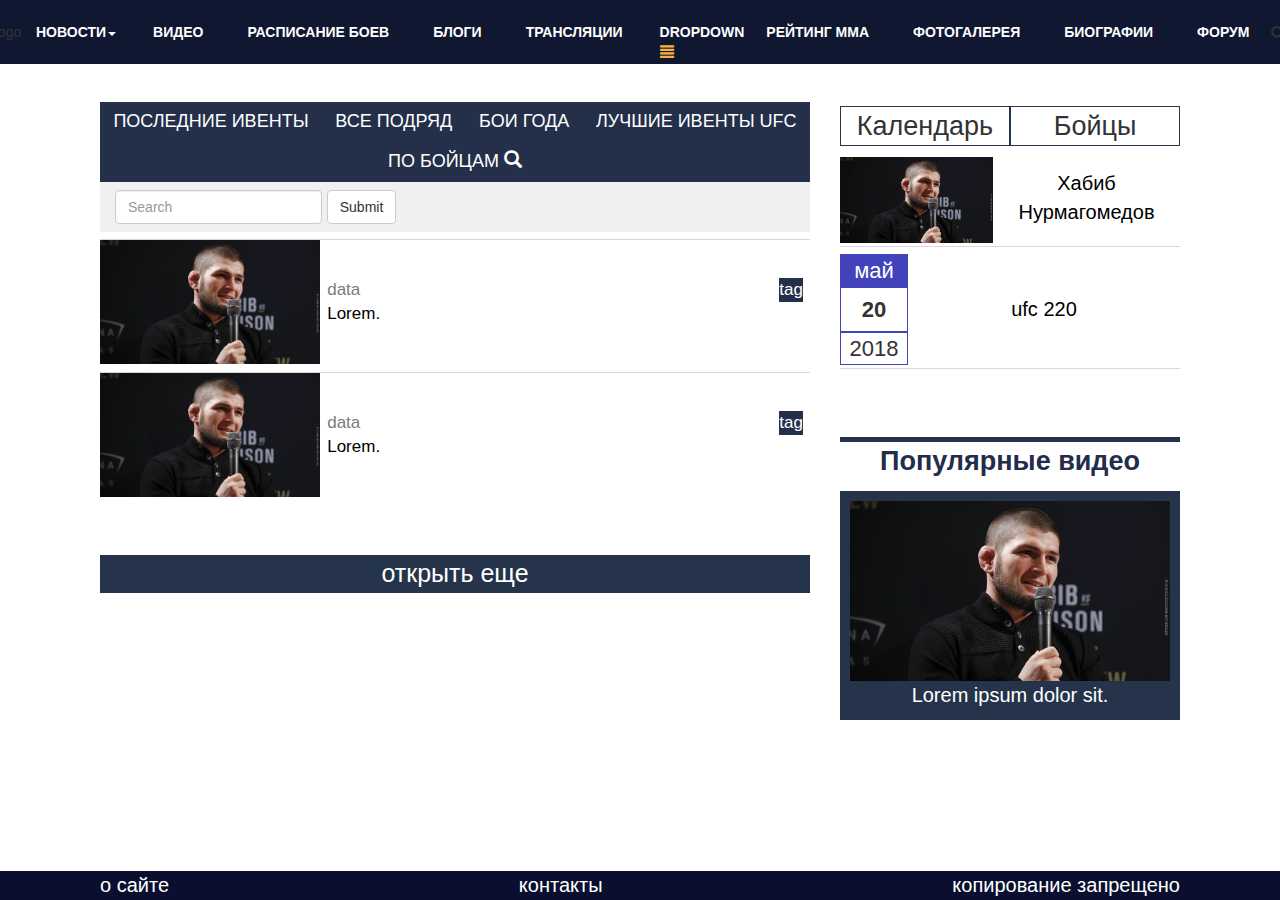
<file: video.html>
<!doctype html>
<html lang="en">
<head>
    <meta charset="UTF-8">
    <meta name="viewport"
          content="width=device-width, user-scalable=no, initial-scale=1.0, maximum-scale=1.0, minimum-scale=1.0">
    <meta http-equiv="X-UA-Compatible" content="ie=edge">


    <link rel="stylesheet" href="common/bootstrap-3.3.7-dist/css/bootstrap.min.css">
    <script src="common/jquery.min.js"></script>
    <script src="common/bootstrap-3.3.7-dist/js/bootstrap.min.js"></script>
    <link rel="stylesheet" href="common/style.css">

    <title>Document</title>
</head>

<body>


<main>
    <div class="commonContet">

        <div class="row">
            <div class="col-md-8">

                <div class="filter">

                    <div class="filterItem item1">Последние ивенты</div>
                    <div class="filterItem">Все подряд</div>
                    <div class="filterItem">Бои года</div>
                    <div class="filterItem">Лучшие ивенты UFC</div>
                    <div class="filterItem">По бойцам  <span class="glyphicon glyphicon-search"></span>
                    </div>



                </div>
                <div class="searchingFormFighters">
                    <form  class="navbar-form navbar-left">
                        <div class="form-group">
                            <input type="text" class="form-control" placeholder="Search">
                        </div>
                        <button type="submit" class="btn btn-default">Submit</button>
                    </form>
                </div>


                <article class="flexArticle">
                    <div class="imgOfListNews">
                        <a href="#"><img src="common/img/khabibMiddle.jpg" alt=""></a>

                    </div>
                    <div class="textOfListNews">
                        <div class="dataAndTag">
                            <div class="data">data</div>
                            <div class="tag">tag</div>
                        </div>
                        <a href="#">Lorem.</a>

                    </div>

                </article>

                <article class="flexArticle">
                    <div class="imgOfListNews">
                        <a href="#"><img src="common/img/khabibMiddle.jpg" alt=""></a>
                    </div>
                    <div class="textOfListNews">
                        <div class="dataAndTag">
                            <div class="data">data</div>
                            <div class="tag">tag</div>
                        </div>
                        <a href="#">Lorem.</a>

                    </div>

                </article>

                <div class="moreNews">
                    открыть еще
                </div>

            </div>
            <div class="col-md-4 sideBar">
                <aside>

                    <div class="calendarAndFighters">
                        <div class="calendarMenu">Календарь</div>
                        <div class="fightersMenu">Бойцы</div>
                    </div>

                    <div class="listOfFighters">

                        <div class="imgOfSideBarFighters">
                            <img src="common/img/khabibMiddle.jpg" alt="">
                        </div>
                        <div class="nameOfSideBarFighters"><a href="#">Хабиб Нурмагомедов</a></div>
                    </div>

                    <div class="listOfEvents">

                        <div class="dataOfEvent">
                            <div class="calendarSideBar">
                                <div class="month">май</div>
                                <div class="day">20</div>
                                <div class="year">2018</div>
                            </div>
                            <div class="nameOfSideBareEents"><a href="#">ufc 220</a></div>
                        </div>
                    </div>

                </aside>


                <div class="blueSideBar">
                    <p class="popularText">
                        Популярные видео
                    </p>

                    <div class="popularNews">
                        <div class="imgOfPopularNews"><a href="#"><img src="common/img/khabibMiddle.jpg" alt=""></a></div>
                        <div class="textOfPopularNews"><a href="#">Lorem ipsum dolor sit.</a></div>
                    </div>

                </div>

            </div>

        </div>
    </div>
</main>


<header>

    <div class="wrapAllHeader">

    <span class="logo">
        logo
    </span>
        <nav>
            <ul class="wrapHeader">

                <li class="newsDropDown itemMenu dropdown ">
                    <a href="#">новости<div class="caret"></div></a>
                    <ul class=" newsHover dropdown-menu navbar-right">
                        <li><a href="#">MMA</a></li>
                        <li><a href="#">Бокс</a></li>
                        <li><a href="#">Something else here</a></li>
                        <li><a href="#">Separated link</a></li>
                    </ul>
                </li>
                <li class="itemMenu"><a href="#">видео</a></li>
                <li class="itemMenu"><a href="#">расписание боев</a></li>
                <li class="itemMenu"><a href="#">блоги</a></li>
                <li class="itemMenu "><a href="#">трансляции</a></li>
                <li class="itemMenu dropdown navbar-right">
                    <a href="#" class="dropdown-toggle" data-toggle="dropdown" role="button" aria-haspopup="true" aria-expanded="false">Dropdown
                        <br> <span class="colorGlypson glyphicon glyphicon-align-justify"></span></a>
                    <ul class="dropdown-menu navbar-right">
                        <li><a href="#">Action</a></li>
                        <li><a href="#">Another action</a></li>
                        <li><a href="#">Something else here</a></li>
                        <li role="separator" class="divider"></li>
                        <li><a href="#">Separated link</a></li>
                    </ul>
                </li>
                <li class="itemMenu"><a href="#">рейтинг мма</a></li>
                <li class="itemMenu"><a href="#">фотогалерея</a></li>
                <li class="itemMenu"><a href="#">биографии</a></li>
                <li class="itemMenu"><a href="#">форум</a></li>
                <li class="itemMenu">
                    <span class="glyphicon glyphicon-search"></span>
                </li>
            </ul>

        </nav>
    </div>

    <div class="searchingForm">
        <form  class="navbar-form navbar-left">
            <div class="form-group">
                <input type="text" class="form-control" placeholder="Search">
            </div>
            <!--<button type="submit" class="btn btn-default">Submit</button>-->
        </form>
    </div>

</header>


<footer>
    <nav>
        <div class="footerMenu">
            <div class="itemFooterMenu"><a href="#">о сайте</a></div>
            <div class="itemFooterMenu"><a href="#">контакты</a></div>
            <div class="itemFooterMenu"><a href="#">копирование запрещено</a></div>
        </div>
    </nav>
</footer>




</body>
</html>
</file>
<file: common/style.css>
*{
    /* border: 1px solid red; */
    list-style-type: none;
    padding: 0;
    margin: 0;
}
.blogItem1 .BlogText{
    position:absolute;
    bottom:0;
    /* color: red; */
    /* padding: 8px; */
}

.listOfEvents{
    /* display:flex; */
    flex-flow:row nowrap;
    /* height: 17%; */
    /* border-right:  1px solid red; */
}

.blogItem1 > .blogimg > a::before{

    content: '';
    position: absolute;
    top: 0;
    left: 0;
    right: 0;
    bottom: 0;
    z-index: 0;
    background-image: linear-gradient(to bottom, transparent 0, rgba(20, 30, 51, 0.1) 20%, rgba(20, 30, 51, 0.6) 60%, rgba(20, 30, 51, 0.9) 100%);
    background: -webkit-linear-gradient(top, transparent 0, rgba(20, 30, 51, 0.1) 77%, rgba(20, 30, 51, 0.6) 80%, rgba(20, 30, 51, 0.9) 100%);
}

.BlogText{
    padding:8px;
}

.blogItem1 .BlogText a{
    color: #ffb708;
    font-size: 24px;
    font-weight: 600;
    width: 100%;
    text-align: left;
}

.blogItem1 .BlogText a:hover{
    color: #ffffff;
    font-size: 24px;
    font-weight: 600;
    width: 100%;
}

.gridBlog{
    display:grid;
    grid-template-columns: 59% 30%;
    justify-content:  center;
}

.blogimg{
    height: 100%;
    width:100%;
    /* position: relative; */
}

.item{
    /* align-items:center; */
    display:flex;
    flex-flow:column;
    border: 1px solid #d4d4d4;
}

.gridBlog .item img{
    width:100%;
    height:  100%;
}

.blogItem1{
    /* display:  flex; */
    grid-row:1/3;
    /* flex-flow: column; */
    /* justify-content:  center; */
    /* align-items:  center; */
    position:  relative;
    padding: 0px;
}
.blockItemPrelims .blockItemTable img{
    width:100%;
    right:  unset;
}

.blueSideBar a:hover{
    color: #c7c7c7;
}

.sideBar a{
    font-size: 20px !important;
}

.infoAboutEvent{
    /* display:  flex; */
    background: #d0d0d0;
    margin:  1% 0;
    color: #232c4a;
    font-size:  23px;
    font-weight:  600;
}
.nameFighterOne,.nameFighterTwo{
    background:black;
    color:white;
}


.blockItemTable tr th {
    /* overflow:hidden; */
}

html{
    height: 100%;
}

.detailImg{

}

.firstFightMainBlock{
    text-align:center;
    /* width:  80%; */
}

.statiscticsTable{
    width:100%;
}

.statiscticsTable a:hover{
    color:#732335;
}
.statiscticsTable tr th{
    border-right:1px solid #d4d4d4;
    border-left:1px solid #d4d4d4;
    text-align:center;
}

.statiscticsTable thead tr:first-child{
    background:#21274a;
    color:white;
}
.fightBlockFirstFighter{/* z-index:1; *//* background: red; */width:  100%;height: 100%;}

.blockItemTable{
    /* border-right: 1px solid red; */
    overflow:  hidden;
    /* padding: 8px; */
    margin: 5px 0;
    /* flex: 0 1 31%; */
    /* width: 39%; */
    /* height:  100%; */
    /* flex-flow: wrap row; */
    min-width: 200px;
    position:  relative;
}
.prelims{
    background:#f0b420;
    color:#232c4a;
    text-align:center;
    font-size:20px;
    text-transform:uppercase;
    margin: 2% 0;
    clear:  both;
    /* width:  100%; */
}

.nameFighterOne,.nameFighterTwo{
    width:100%;
    text-align:center;
    position:  absolute;
    top: 0;
    height: 15px;
    font-size: 11px;
    z-index:  1;
}
.nameFighterTwo{
    bottom:  0;
    top:  unset;
}

.blockItem{display:flex;justify-content:  space-evenly;flex-flow: wrap row;}
.gridMainListOfFoghts{/* padding:0; */}

.scheduleOfEvents{
    background: #ededed;
    margin: 3% 0 3% 0;
}

.mainTable{width:100%;font-size: 19px;}



a:hover{text-decoration:none;color:#732335;}



.mainTable tr:nth-child(even){
    background: #ffffff;
}


.mainTable tr th{
    text-align:center;
}

.mainTable tr th:nth-child(even){
    background:#232c4a;
    color:white;
    width:  30%;
}

.blockItemTable img{
    width: 122px;
    height: 100px;
    position:  relative;
    /* right: -2px; */
}


.secondFightMainBlock{text-align:center;text-transform:uppercase;font-weight:600;font-size:30px}

.filterItem{
    cursor:pointer;
    font-size: 18px;
    padding: 1%;
    /* background: #e9af21; */
}
.htListOfNews{
    background:#24304a;
    height:5px;
}

.searchingFormFighters{overflow:  hidden;background: #f0f0f1;}

a{
    color:black;
    /* font-size: 19px; */
}


.blueSideBar{
    margin: 20% 0;
}

main ,.commonContet a{
    font-size:17px;
}

.moreNews{
    text-align:center;
    cursor:pointer;
    font-size: 25px;
    border: 1px solid #25344a;
    background: #25344a;
    color:white;
    /* width: 79%; */
    margin: 8% auto;
    /* margin:  0 auto; */
}

ul{
    margin-bottom:unset;
}

body {
    /* max-width: 1200px; */
    /* margin: 0 auto; */
    display: flex;
    /* position:  relative; */
    flex-flow:  column;
    align-items: center;
    min-height: 100%;
    position: relative;
    /* height: 100%; */
}
.wrapAllHeader{display:flex;/* margin: 0 15% 0 15%; */align-items:  center;justify-content:  center;}

header {
    order: 0;
    width: 100%;
    background: #0f1731;
}
.gridNews{
    display:  grid;
    grid-template-columns: 25% 25% 25% 25%;
    /* grid-template-rows: auto auto 139px; */
    /* grid-gap:  1px; */
    /* border: 1px solid; */
}

.wrapHeader {
    display: flex;
    flex-flow: row nowrap;
    justify-content: center;
}
.wrapHeader a{
    color: #ffffff;
    text-decoration:  none;
    white-space: nowrap;
    padding: 22px;
    /* position:  relative; */
}

.colorGlypson{
    color: #faaf40;
}

.searchingForm{
    overflow:  hidden;
    background: #f0f0f1;
    display: none;
}

.itemMenu.dropdown{
    padding: 0 15px 0 15px !important;
    display: unset !important;
}

.itemMenu.dropdown>a{
    padding: 25px 0 5px 0;
    position: relative;
    top: 35%;
}

.wrapHeader .itemMenu{/* height: 50%; */position:  relative;/* border-bottom: 3px solid #162353; *//* padding-bottom: 14px; *//* padding: 23px; */font-size: 14px;font-weight: 600;text-transform:  uppercase;cursor:  pointer;display:  flex;align-items:  center;}

.wrapHeader >.itemMenu:hover > a{
    color:#faaf40;
}

.dropdown.navbar-left  span{
    padding: 0 17% 0 39%;
}



.newsDropDown:hover .newsHover{
    display: block;
}

.newsHover{
    display: none;
    padding:  0;
    margin:  0;
}

main.sheduleShecial{
    /* max-width: 1330px; */
}

main{
    margin: 3% auto;
    max-width: 1080px;
    /* justify-content:  center; */
    order: 1;
    width:  100%;
    height: 100%;
    /* align-items:  center; */
    /* align-content:  center; */
    position:  relative;
}

.itemMainNews{
    display:  flex;
    flex-flow: column  nowrap;
    border: 1px solid #d8d8d8;
}

.itemNews1{
    grid-column:  1/3;
    grid-row: 1/3;
}
.imgGirdNews img{
    width: 100%;
    height: 100%;
}

.dataAndTag{
    display:flex;
    justify-content:  space-between;
}
.itemNews6{
    grid-column: 1/3;
    /* width: 100%; */
    /* display:  flex; */
    flex-flow: row nowrap;
    align-items:  center;
    background: #712e3e;
}
.itemNews7{
    grid-column: span 2;
    width: 100%;
    display:  flex;
    flex-flow: row nowrap;
    align-items:  center;
    background: #f9b041;
}

.itemNews6 .imgGirdNews{flex: 1 1 50%;/* width: 47%; *//* width: 70%; *//* height: 100%; */}
.itemNews6 .textGridNews {flex: 1 1 50%;padding: 1%;text-align:  center;color: #fff;}
.itemNews6 .textGridNews a,.itemNews7 .textGridNews a{color:#fff}


.itemNews7 .textGridNews {flex: 1 1 50%;padding:  1%;text-align:  center;color: white;}


.itemNews7 .imgGirdNews{
    order: 1;
    flex: 1 1 50%;
}

.itemNews7 .textGridNews{

}

.itemNews1 .imgGirdNews{
    width:  100%;
    height:  100%;
    position:  relative;
}

.itemNews1 .textGridNews{
    position:  absolute;
    bottom:  0;
    width:  100%;
}

.moreNews:hover{
    color:#f9b041;
}

.itemNews1 .imgGirdNews > a::before {
    content: '';
    position: absolute;
    top: 0;
    left: 0;
    right: 0;
    bottom: 0;
    z-index: 0;
    background-image: linear-gradient(to bottom, transparent 0, rgba(20, 30, 51, 0.1) 20%, rgba(20, 30, 51, 0.6) 60%, rgba(20, 30, 51, 0.9) 100%);
    background: -webkit-linear-gradient(top, transparent 0, rgba(20, 30, 51, 0.1) 77%, rgba(20, 30, 51, 0.6) 80%, rgba(20, 30, 51, 0.9) 100%);
}

.itemNews1 .textGridNews a{
    color: #ffb708;
    font-size: 24px;
    font-weight: 600;
    width:  100%;
}
.itemNews1 .textGridNews a:hover{
    color: #fff;
}
.textGridNews{
    padding:1% 4%;
}

@media only screen and (max-width: 1000px)
{
    .wrapAllHeader{
        justify-content:unset;
    }
}
@media only screen and (max-width: 935px)
{
    .forumItem{
        display:none !important;
    }
    .moreItem{
        display:unset;
    }
}

@media only screen and (max-width: 950px)
{

    .itemNews1{
        grid-column:1;
        grid-row:1;
    }
    .gridNews{
        grid-template-columns:1fr 1fr;
    }

    .itemNews6{
        flex-flow:column wrap;
        grid-column: span 1;
    }
    .itemNews6 .imgGirdNews,.textGridNews {
        flex:0 !important;
    }

    .itemNews7{
        flex-flow:column wrap;
        grid-column:span 1;
    }
    .itemNews7 .imgGirdNews{
        order:0;
    }

}

@media only screen and (max-width: 600px){
    .gridNews{
        display:flex;
        flex-flow:row wrap;

    }
    .dataAndTag{
        /*         display:none; */
    }
    .gridBlog{
        grid-template-columns:1fr;
    }

    .itemMainNews{
        flex-flow:row nowrap;
        align-items:center;
    }
    .imgGirdNews{
        flex:1 1 50% !important;
    }
    .textGridNews{
        flex:1 1 50% !important;
    }
    .itemNews6 .imgGirdNews,.textGridNews {
        flex:1 1 50% !important;
    }
    .itemNews1 {
        width:100%;
    }
}
.imgGirdNews img{
    min-width:100px;
}


.commonContet{
    /* max-width:1080px; */
    margin:0 auto;
    position:  relative;
}

.flexArticle{
    width: 100%;
    display: flex;
    margin-top: 1%;
    border-top: 1px solid #d8d8d8;
    padding-bottom: 1px;
    align-items:  center;
}

.flexArticle:first-child{
    border-top:unset;
}

.textOfListNews{
    flex: 1 1 69%;
    padding:  1%;
}

.imgOfListNews{
    flex: 1 1 31%;
}
.imgOfListNews img{
    width:100%;
    min-width: 150px;
}

.detailNews{
    display:flex;
    flex-flow:column;
    margin-top:  5%;
}
.detailNews>p{order: 1;}
.detailNews>div{/* width:  100%; */order: 0;}
.detailNews>div img{max-width: 100%;}
.calendarAndFighters,.imgOfSideBarFighters,.dataOfEvent,.listOfFighters{
    display: flex;
    width: 100%;
    align-items:  center;
    /* padding: 0 1%; */
    margin-top: 1%;
    flex-flow:  wrap;
}

.fightersMenu,.calendarMenu{
    border: 1px solid #25344a;
    flex: 1 1 50%;
    text-align:  center;
    /* height:  32px; */
    font-size:  27px;
    cursor:  pointer;
}
.fightersMenu:hover,.calendarMenu:hover{
    background: #25344a;
    color: #fff;
}

.imgOfSideBarFighters img{
    width: 100%;
    height: 100%;
}

.imgOfSideBarFighters{
    flex: 1 1 45%;
    text-align:  center;
}

.calendarSideBar{
    flex: 1 1 20%;
    text-align:  center;
}

.nameOfSideBarFighters{
    flex: 1 1 65%;
    padding:  0 2%;
}
.nameOfSideBareEents{
    flex: 1 1 80%;
    padding:  0 2%;
    text-align:  center;
}

.month{
    background: #4242bb;
    color:white;
}
.day{
    padding:8% 0;
    font-weight:600
}

.month,.day,.year{
    border: 1px solid #4242bb;
    font-size:  22px;
    /* font-weight:  600; */
}
.nameOfSideBarFighters{
    flex: 1 1 55%;
    text-align:  center;
}

.listOfFighters,.dataOfEvent{
    border-bottom:1px solid #d9d9d9;
    padding:1% 0;
    /* flex-flow:  column; */
}
@media only screen and (max-width: 991px)
{

    .listOfEvents {
        display: flex;
        flex-flow: row wrap;
        /*justify-content: s;*/
        /* align-items:  start; */
    }

    .dataOfEvent:nth-child(odd){
        border-right:1px solid #d9d9d9;
        /*align-items: flex;*/
        /* align-content: flex-start; */
    }

    .dataOfEvent{

        margin:1%;
        border-bottom:  unset;
        flex: 1 1 48%;
    }
    .wrapSideCalendarAndFighter{
        padding:0 !important;
    }
    .sideBar{
        /*         display: none; */


    }
    main{
        margin:unset;
    }
    .popularNews{
        flex-flow:row nowrap !important;
        align-items:center;

    }
    .popularNews .textOfPopularNews{
        padding:1% !important;
        flex:1 1 60%
    }
    .imgOfPopularNews{
        flex:1 1 40%;
    }
    .imgOfSideBarFighters{
        flex: 1 1 20% !important;
    }
    .nameOfSideBarFighters{
        flex: 1 1 75% !important;
    }

}
.popularNews{
    display: flex;
    flex-flow: column nowrap;
    /* align-items: center; */
}

.imgOfPopularNews img{width: 100%;}
.textOfPopularNews{}

.popularNews{
    /* margin: 5% 0; */
    background: #25344a;
    padding: 3%;
}

.popularText{border-top: 5px solid #24304a;text-align:  center;font-size:  27px;font-weight:  600;color: #232c4a;}

.textOfPopularNews{
    /* color: white; */
    text-align: center;
    /* border-bottom: 1px solid; */
}
.textOfPopularNews a{
    color:white;
}


footer{
    order: 2;
    /* display:  flex; */
    background: #0a0f2f;
    /* color: white; */
    /* margin:  0; */
    /* padding:  0; */
    /* width:  100%; */
    position:  absolute;
    bottom:  0;
    width: 100%;
}
footer nav{
    max-width:1080px;
    margin:0 auto;

}
.footerMenu{
    display:flex;
    justify-content:space-between;
}

.footerMenu a{
    color:#fff;
    font-size: 20px;
    /* padding: 12%; */
    /* margin: 10%; */
}

.data{
    /* background:#732335; */
    color: #7b7b7b;
}

.tag{
    background:#24304a;
    color:white;

}

.footerMenu a:hover{
    color:#e9af21;
}


.filter{
    display: flex;
    justify-content: space-around;
    background: #24304a;
    color:white;
    flex-flow: row wrap;
    /* padding:  1% 0; */
    text-transform:  uppercase;
}
.filterItem:hover {
    color: black;
    background:  #e9af21;
}
.flexNewsByCategory {
    display: grid;
    /* grid-gap: 1px; */
    grid-template-columns: 1fr 1fr;
    margin-bottom:  5%;
    width: 70%;
    margin:  0 auto;
}

.newsByCategoryImg{
    border: 1px solid #d9d9d9;
}
.newsByCategoryImg img{
    width: 100%;}
.newsByCategoryText{}

@media only screen and (max-width: 500px)
{
    .flexNewsByCategory{
        grid-template-columns: 1fr;
    }
}

.tableMainBlock{
    grid-column:  1/4;
    /* text-align:  center; */
    margin:  0 auto;
    /* text-align:  center; */
    width:  100%;
}

.firstFightMainBlock img{max-width: 150px;/* height:  100px; */width:  100%;}

.secondFightMainBlock img{max-width: 150px;/* height: 100px; */width:  100%;}

.gridMainFightBlock{
    display:grid;
    grid-template-columns: 35% 30% 35%;
    align-items: center;
    justify-content:  center;
    /* grid-template-rows: 162px auto; */
    /* margin-top:  1%; */
    border: 4px solid #253049;
    /* margin: 1% auto; */
    /* width: 70%; */
    /* padding: 0; */
    /* position:  relative; */
    left:  15px;
    /* top: 6px; */
    /* background:  mediumvioletred; */
}
.mainTable a{
    text-decoration: underline;
}

.mainTable{
    border-collapse: separate;
    border-spacing: 0 8px;
}
.nameOfNewsCategory{text-align:  center;font-weight:  600;}

.searchingByTagInArticle ul{
    display: flex;
    flex-flow: row wrap;
}
.searchingByTagInArticle ul li a{
    color: white;
}
.searchingByTagInArticle ul li a:hover {
    color: #e9af21;
}

.fightBlockVs{
    color:white;
    z-index:1;
    text-transform:uppercase;
    font-size:20px
}

.searchingByTagInArticle{ background: #24304a;}

.fightBlock{
    display: grid;
    grid-template-columns: 50% 0 50%;
    grid-template-rows: 100px;
    flex: 0 1 31%;
    align-items: center;
    /* width: 31%; */
    margin:  1%;
    /* border: 1px solid red; */
}
.fightBlock img{
    width: 100%;
    height: 100%;
}

.listOfFights{display: flex;justify-content: center;flex-flow:  row wrap;}

.nameTwo{

}
.nameOne{}

.allNewsEvent{
    width: 100%;
}

.showAllResult {
    margin: 2% auto;
}

.allNewsEvent h2 {
    font-weight: 600;
    text-transform: uppercase;
    margin-bottom: 3%;
}
.flexDetailInfo {
    display: flex;
    flex-flow: wrap row;
    justify-content:  space-around;
    margin-bottom: 3%;
}

.blockItemTable .photoOne img{
    right:  unset;
}
.blockItemPrelims{
    display: flex;
    justify-content:  space-around;
    flex-flow: row wrap;
    width:  100%;
}
.statiscticsTable a{
    text-decoration: underline;
    color: #24304a;
}

.searchItem .glyphicon{
    color:white;
}
.fightersSearching{
    display: flex;
    justify-content: space-between;
    /* width: 100%; */
}

.detailImg img{
    width: 100%;
    /* height:  229px; */
    max-width: 400px;
}

.bottomBorder{
    border-bottom: 1px solid #aaa5a6;
    color: #656565;
}

.memesFlex{
    background: #f3f3f3;
    display: flex;
    flex-flow: column;
    justify-content: center;
    /* align-items: center; */
    /* margin:  3% 0; */
    padding:  2%;
}

.memesImg img{
}
.btnWatch{
    padding: 3%;
}

.blockItemPrelims .blockItemTable{
    width: 24%;
    overflow:  hidden;
}

.statiscticsTable tbody tr:nth-child(6n-3),.statiscticsTable tbody tr:nth-child(6n-4),.statiscticsTable tbody tr:nth-child(6n-5){
    background: #e0e0e0;
}

.wrapSideCalendarAndFighter{
    display: flex;
    align-items: center;
    border-bottom: 1px solid #d9d9d9;
    padding-bottom: 2%;
    width:  100%;
}

.calendarSideBar{
    /* display:flex; */
    flex-flow:row wrap;
}
</file>
